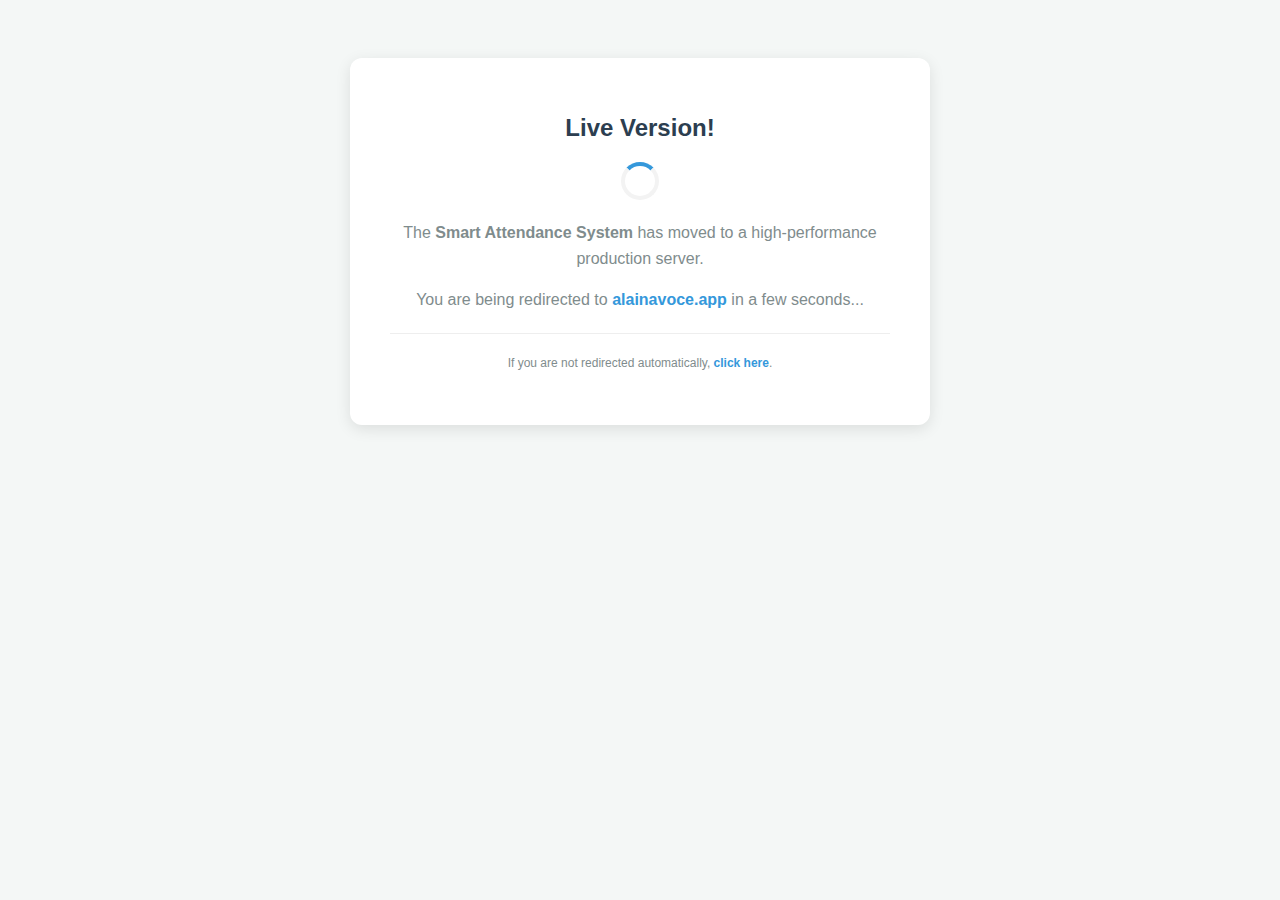
<file: Smart_Attendance_System/index.html>
<!DOCTYPE html>
<html lang="en">
<head>
    <meta charset="UTF-8">
    <meta http-equiv="refresh" content="3; url=https://alainavoce.app/">
    <title>Redirecting to Smart Attendance System</title>
    <style>
        body { font-family: 'Segoe UI', Tahoma, Geneva, Verdana, sans-serif; text-align: center; padding: 50px; background-color: #f4f7f6; color: #333; }
        .card { background: white; padding: 40px; border-radius: 12px; box-shadow: 0 4px 15px rgba(0,0,0,0.1); display: inline-block; max-width: 500px; }
        h1 { color: #2c3e50; font-size: 24px; }
        p { color: #7f8c8d; line-height: 1.6; }
        .loader { margin: 20px auto; border: 4px solid #f3f3f3; border-top: 4px solid #3498db; border-radius: 50%; width: 30px; height: 30px; animation: spin 1s linear infinite; }
        @keyframes spin { 0% { transform: rotate(0deg); } 100% { transform: rotate(360deg); } }
        a { color: #3498db; text-decoration: none; font-weight: bold; }
    </style>
</head>
<body>
    <div class="card">
        <h1>Live Version!</h1>
        <div class="loader"></div>
        <p>The <strong>Smart Attendance System</strong> has moved to a high-performance production server.</p>
        <p>You are being redirected to <a href="https://alainavoce.app/">alainavoce.app</a> in a few seconds...</p>
        <hr style="border: 0; border-top: 1px solid #eee; margin: 20px 0;">
        <p style="font-size: 12px;">If you are not redirected automatically, <a href="https://alainavoce.app/">click here</a>.</p>
    </div>
</body>
</html>
</file>
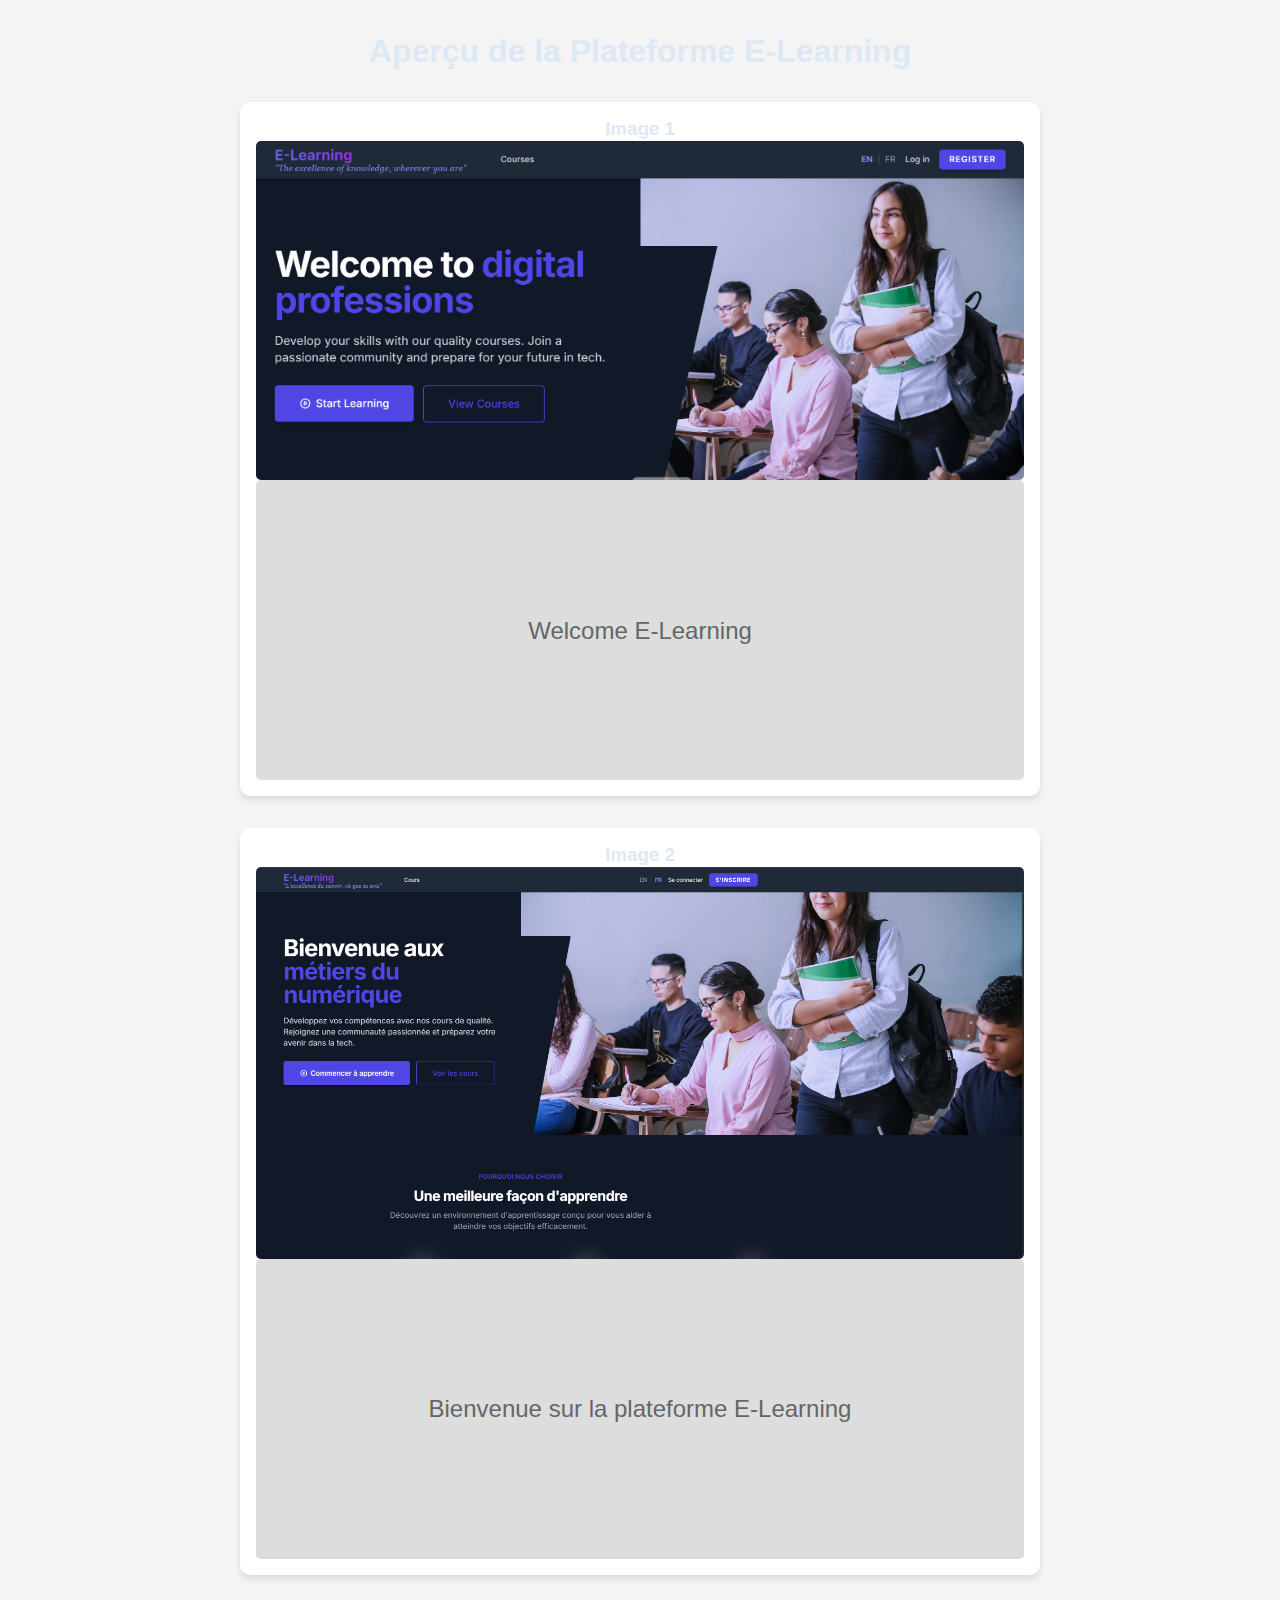
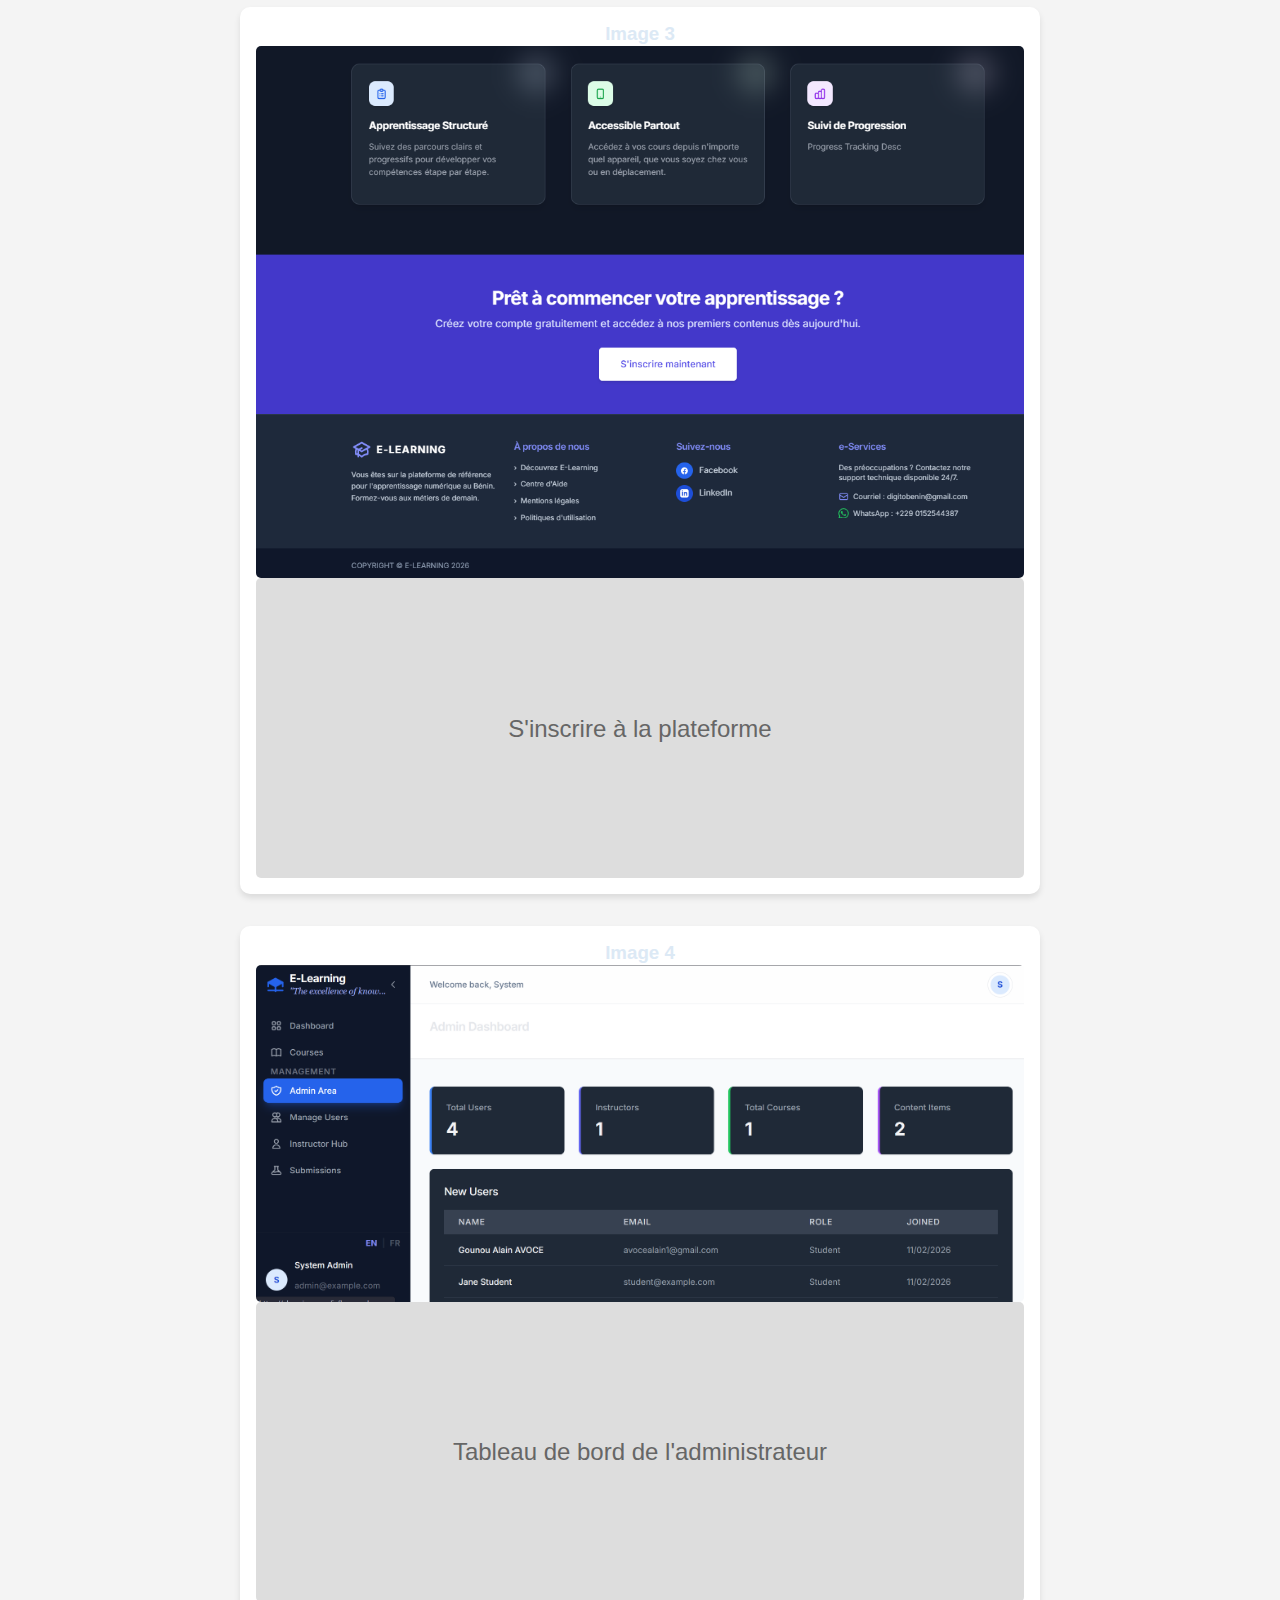
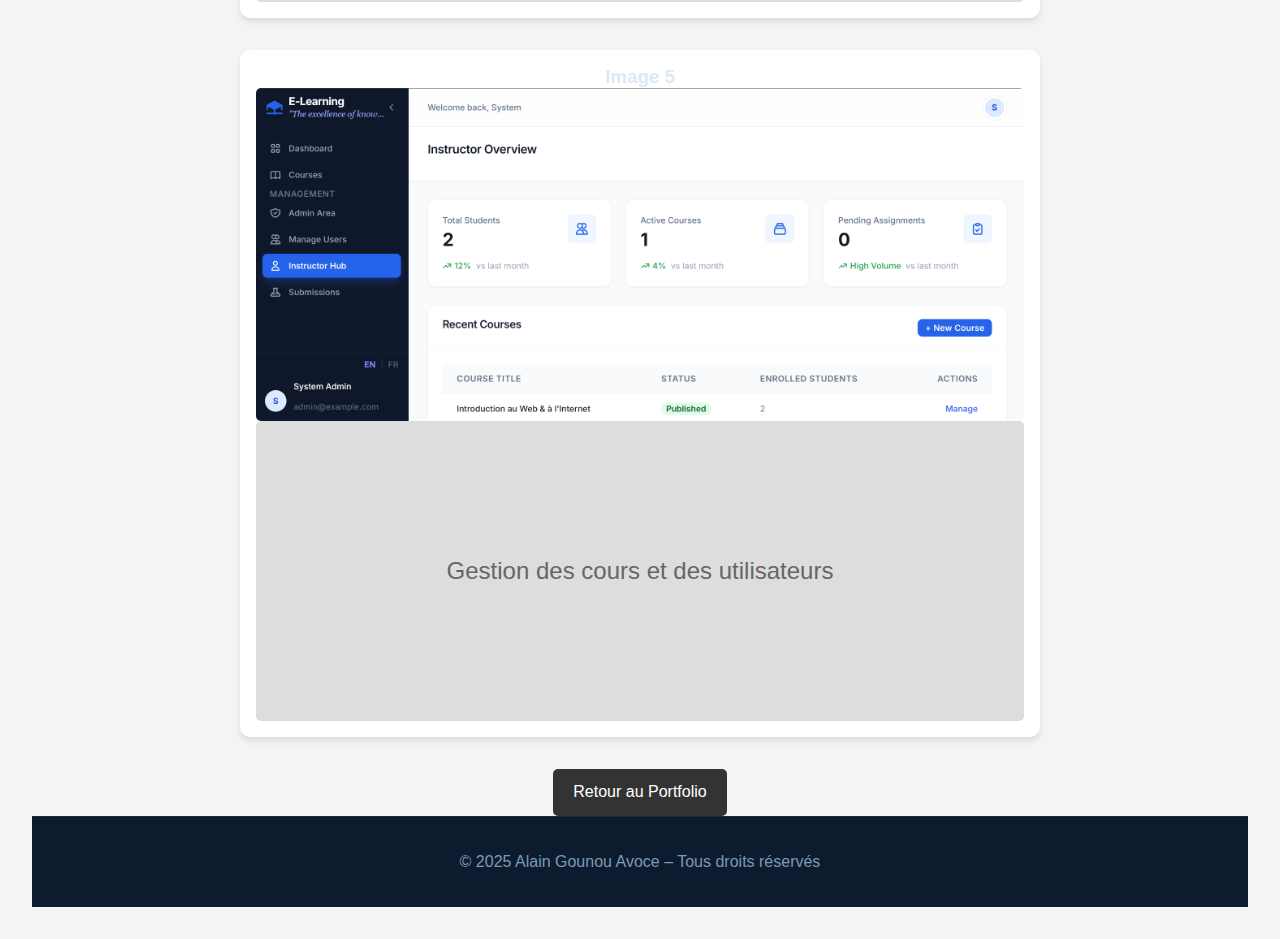
<file: elearning-images.html>
<!DOCTYPE html>
<html lang="fr">
<head>
    <meta charset="UTF-8">
    <meta name="viewport" content="width=device-width, initial-scale=1.0">
    <title>E-Learning Platform Images</title>
    <link rel="stylesheet" href="style.css">
    <style>
        body {
            font-family: 'Poppins', sans-serif;
            background-color: #f4f4f4;
            color: #333;
            text-align: center;
            padding: 2rem;
        }
        .container {
            max-width: 800px;
            margin: 0 auto;
        }
        h1 {
            margin-bottom: 2rem;
        }
        .image-gallery {
            display: flex;
            flex-direction: column;
            gap: 2rem;
        }
        .image-card {
            background: white;
            padding: 1rem;
            border-radius: 10px;
            box-shadow: 0 4px 6px rgba(0,0,0,0.1);
        }
        .image-card img {
            max-width: 100%;
            height: auto;
            border-radius: 5px;
            display: block;
            margin: 0 auto;
        }
        .placeholder {
            width: 100%;
            height: 300px;
            background-color: #ddd;
            display: flex;
            align-items: center;
            justify-content: center;
            font-size: 1.5rem;
            color: #666;
            border-radius: 5px;
        }
        .btn-back {
            display: inline-block;
            margin-top: 2rem;
            padding: 10px 20px;
            background-color: #333;
            color: white;
            text-decoration: none;
            border-radius: 5px;
            transition: background 0.3s;
        }
        .btn-back:hover {
            background-color: #555;
        }
    </style>
</head>
<body>
    <div class="container">
        <h1>Aperçu de la Plateforme E-Learning</h1>
        
        <div class="image-gallery">
            <div class="image-card">
                <h3>Image 1</h3>
                <img src="images/elearning/img1.png" alt="Aperçu 1" onerror="this.style.display='none'; this.nextElementSibling.style.display='flex'">
                <div class="placeholder">Welcome E-Learning</div>
            </div>
            
            <div class="image-card">
                <h3>Image 2</h3>
                <img src="images/elearning/img2.png" alt="Aperçu 2" onerror="this.style.display='none'; this.nextElementSibling.style.display='flex'">
                <div class="placeholder">Bienvenue sur la plateforme E-Learning</div>
            </div>
            
            <div class="image-card">
                <h3>Image 3</h3>
                <img src="images/elearning/img3.png" alt="Aperçu 3" onerror="this.style.display='none'; this.nextElementSibling.style.display='flex'">
                <div class="placeholder">S'inscrire à la plateforme</div>
            </div>
            
            <div class="image-card">
                <h3>Image 4</h3>
                <img src="images/elearning/img4.png" alt="Aperçu 4" onerror="this.style.display='none'; this.nextElementSibling.style.display='flex'">
                <div class="placeholder">Tableau de bord de l'administrateur</div>
            </div>
            
            <div class="image-card">
                <h3>Image 5</h3>
                <img src="images/elearning/img5.png" alt="Aperçu 5" onerror="this.style.display='none'; this.nextElementSibling.style.display='flex'">
                <div class="placeholder">Gestion des cours et des utilisateurs</div>
            </div>    
        </div>

        <a href="index.html#projects" class="btn-back">Retour au Portfolio</a>
    </div>
</body>
<footer>
        <div class="container">
            <p data-key="footer_rights">&copy; 2025 Alain Gounou Avoce – Tous droits réservés</p>
        </div>
</footer>
</html>
</file>
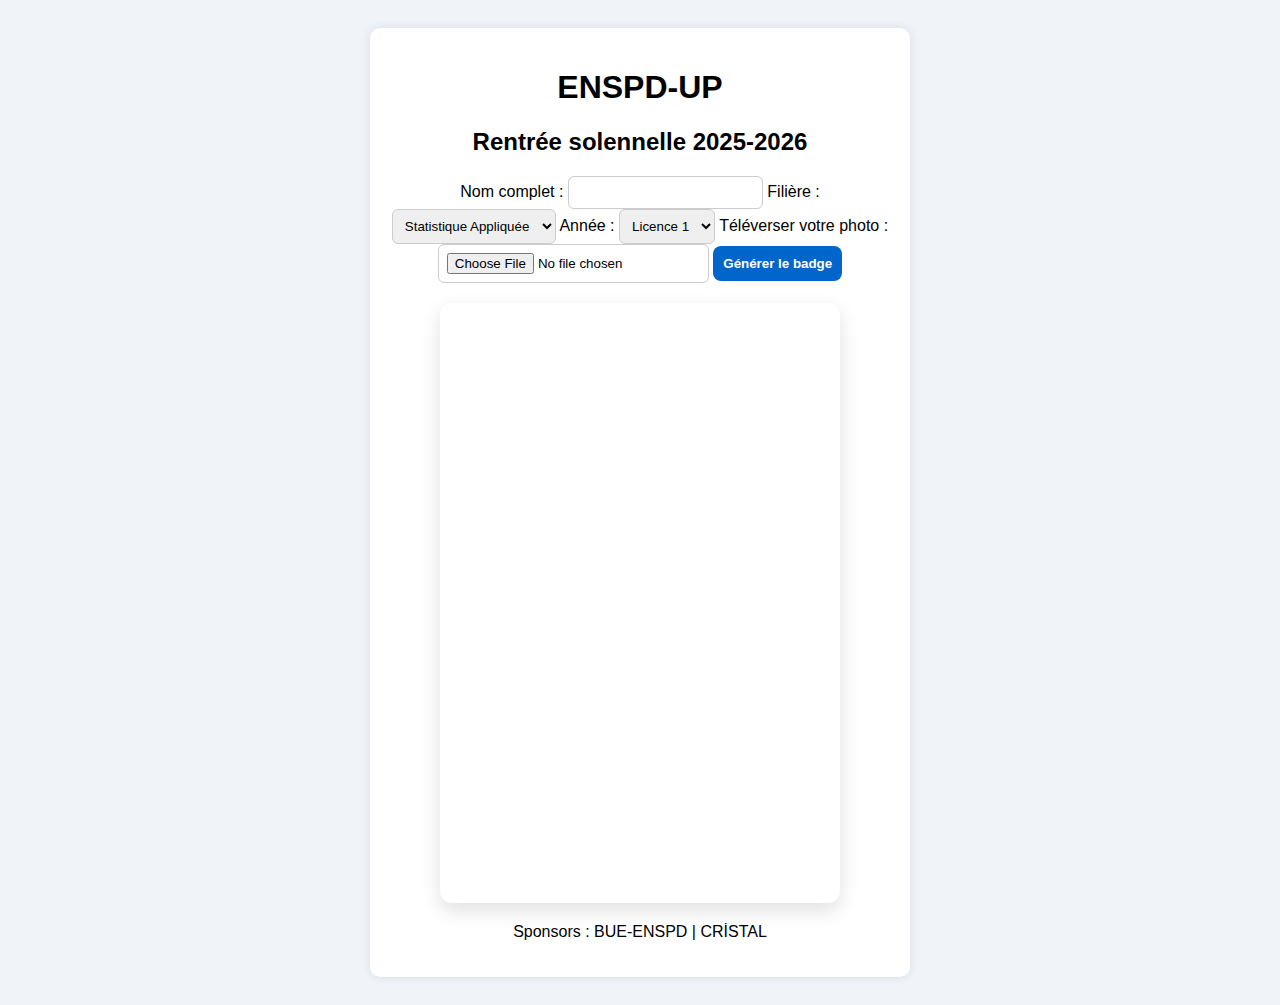
<file: enspd.html>
<!DOCTYPE html>
<html lang="fr">
<head>
    <meta charset="UTF-8">
    <title>Générateur de Badge - ENSPD-UP</title>
    <link rel="stylesheet" href="enspd.css">
</head>
<body>
    <div class="container">
        <h1>ENSPD-UP</h1>
        <h2>Rentrée solennelle 2025-2026</h2>
        <form id="badgeForm">
            <label for="name">Nom complet :</label>
            <input type="text" id="name" name="name" required>

            <label for="filiere">Filière :</label>
            <select id="filiere" name="filiere" required>
                <option value="Statistique Appliquée">Statistique Appliquée</option>
                <option value="Planification">Planification</option>
                <option value="Planification">Démographie</option>
            </select>

            <label for="annee">Année :</label>
            <select id="annee" name="annee" required>
                <option value="1ère année">Licence 1</option>
                <option value="2ème année">Licence 2</option>
                <option value="3ème année">Licence 3</option>
                <option value="3ème année">Master 1</option>
                <option value="3ème année">Master 2</option>
            </select>

            <label for="photo">Téléverser votre photo :</label>
            <input type="file" id="photo" name="photo" accept="image/*" required>

            <button type="submit">Générer le badge</button>
        </form>

        <canvas id="badgeCanvas" width="400" height="600"></canvas>
        <a id="downloadLink" download="badge.png" style="display:none;">Télécharger le badge</a>

        <footer>
            <p>Sponsors : BUE-ENSPD | CRİSTAL</p>
        </footer>
    </div>
    <script src="enspd.js"></script>
</body>
</html>
</file>
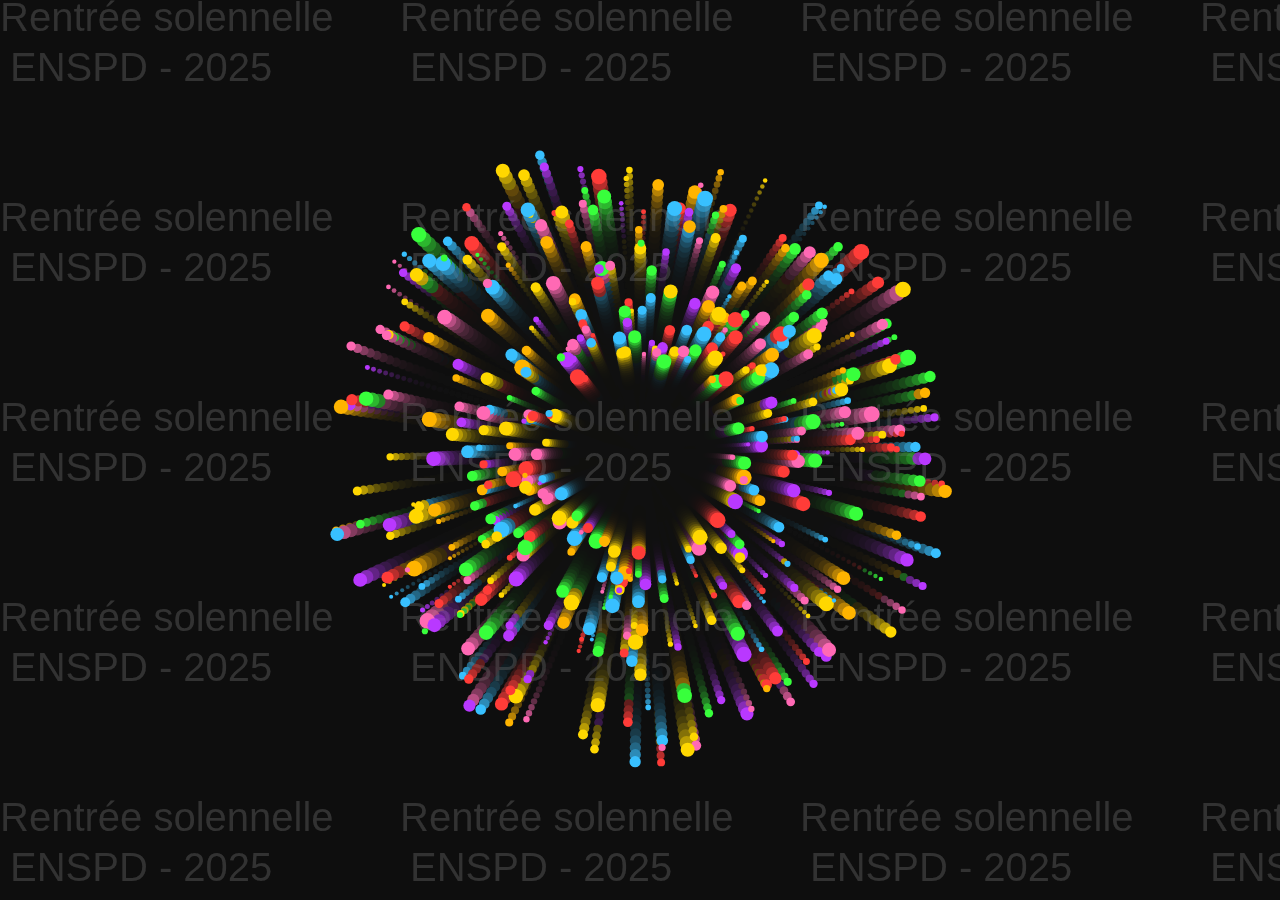
<file: home.html>
<!DOCTYPE html>
<html lang="fr">
<head>
<meta charset="UTF-8">
<title>Rentrée Solennelle ENSPD 2025</title>
<style>
    body {
        margin: 0;
        overflow: hidden;
        font-family: Arial, sans-serif;
        background: #111;
    }
    canvas {
        display: block;
    }
    #enterButton {
        position: absolute;
        top: 75%;
        left: 50%;
        transform: translate(-50%, -50%) scale(0) rotate(0deg);
        padding: 20px 50px;
        font-size: 24px;
        border: none;
        border-radius: 12px;
        background: #ffcc00;
        cursor: pointer;
        box-shadow: 0 0 20px #ffcc00;
        opacity: 0;
        transition: all 2s ease-out;
    }
</style>
</head>
<body>
<canvas id="animationCanvas"></canvas>
<button id="enterButton" onclick="window.location.href='enspd.html'">Générer mon badge</button>

<script>
const canvas = document.getElementById('animationCanvas');
const ctx = canvas.getContext('2d');
canvas.width = window.innerWidth;
canvas.height = window.innerHeight;

// Couleurs particules et lettres
const colors = ["#FF3C38","#FFB400","#38FF3C","#38C0FF","#B938FF","#FF69B4","#FFD700"];
const letterColors = ["#FF3C38","#FFB400","#38FF3C","#38C0FF","#B938FF"]; // Pour ENSPD

let particles = [];
const totalParticles = 500;
const centerX = canvas.width/2;
const centerY = canvas.height/2;

// Créer particules au centre
for(let i=0;i<totalParticles;i++){
    particles.push({
        x: centerX,
        y: centerY,
        radius: Math.random()*6 + 2,
        color: colors[Math.floor(Math.random()*colors.length)],
        angle: Math.random()*2*Math.PI,
        speed: Math.random()*5 + 2,
        targetX: null,
        targetY: null
    });
}

let animationTime = 0;

// Dessiner background avec textes et formules statistiques
function drawBackground(){
    ctx.fillStyle = "rgba(17,17,17,0.3)";
    ctx.fillRect(0,0,canvas.width,canvas.height);

    ctx.font = "40px Arial";
    ctx.fillStyle = "rgba(255,255,255,0.05)";
    ctx.textAlign = "left";
    ctx.textBaseline = "top";

    const texts = [
        "Rentrée solennelle",
        "ENSPD - 2025",
        
    ];
    const spacing = 200;
    for(let y=0;y<canvas.height;y+=spacing){
        for(let x=0;x<canvas.width;x+=400){
            for(let t=0;t<texts.length;t++){
                ctx.fillText(texts[t], x + t*10, y + t*50);
            }
        }
    }
}

// Animation des particules
function animate(){
    drawBackground();

    for(let p of particles){
        if(p.targetX === null){
            // Explosion libre
            p.x += Math.cos(p.angle)*p.speed;
            p.y += Math.sin(p.angle)*p.speed;
            if(Math.random()<0.05) p.color = colors[Math.floor(Math.random()*colors.length)];
        } else {
            // Mouvement vers cible
            p.x += (p.targetX - p.x) * 0.08;
            p.y += (p.targetY - p.y) * 0.08;
        }

        ctx.beginPath();
        ctx.arc(p.x,p.y,p.radius,0,2*Math.PI);
        ctx.fillStyle = p.color;
        ctx.fill();
    }

    animationTime += 16.6;
    if(animationTime < 7000){
        requestAnimationFrame(animate);
    } else {
        formWord();
    }
}
animate();

// Formation du mot ENSPD avec lettres colorées
function formWord(){
    const word = "ENSPD";
    const radius = 150;

    for(let i=0;i<particles.length;i++){
        const letterIndex = i % word.length;
        const angle = (letterIndex / word.length) * 2 * Math.PI;
        const offset = (Math.random()*30-15);
        particles[i].targetX = centerX + radius * Math.cos(angle) + offset;
        particles[i].targetY = centerY + radius * Math.sin(angle) + offset;
    }

    // Animation finale
    const interval = setInterval(() => {
        drawBackground();

        // Particules
        for(let p of particles){
            p.x += (p.targetX - p.x) * 0.08;
            p.y += (p.targetY - p.y) * 0.08;
            if(Math.random()<0.05) p.color = colors[Math.floor(Math.random()*colors.length)];
            ctx.beginPath();
            ctx.arc(p.x,p.y,p.radius,0,2*Math.PI);
            ctx.fillStyle = p.color;
            ctx.fill();
        }

        // Lettres colorées
        ctx.font = "100px Arial";
        ctx.textAlign = "center";
        ctx.textBaseline = "middle";
        for(let i=0;i<word.length;i++){
            const angle = (i / word.length) * 2 * Math.PI;
            const x = centerX + radius * Math.cos(angle);
            const y = centerY + radius * Math.sin(angle);
            ctx.fillStyle = letterColors[i];
            ctx.fillText(word[i], x, y);
        }
    },16);

    // Bouton animé rotatoire et scale
    setTimeout(() => {
        const btn = document.getElementById("enterButton");
        btn.style.display = "block";
        setTimeout(() => {
            btn.style.opacity = 1;
            btn.style.transform = "translate(-50%, -50%) scale(1) rotate(360deg)";
        },50);
    },1500);
}
</script>
</body>
</html>
</file>
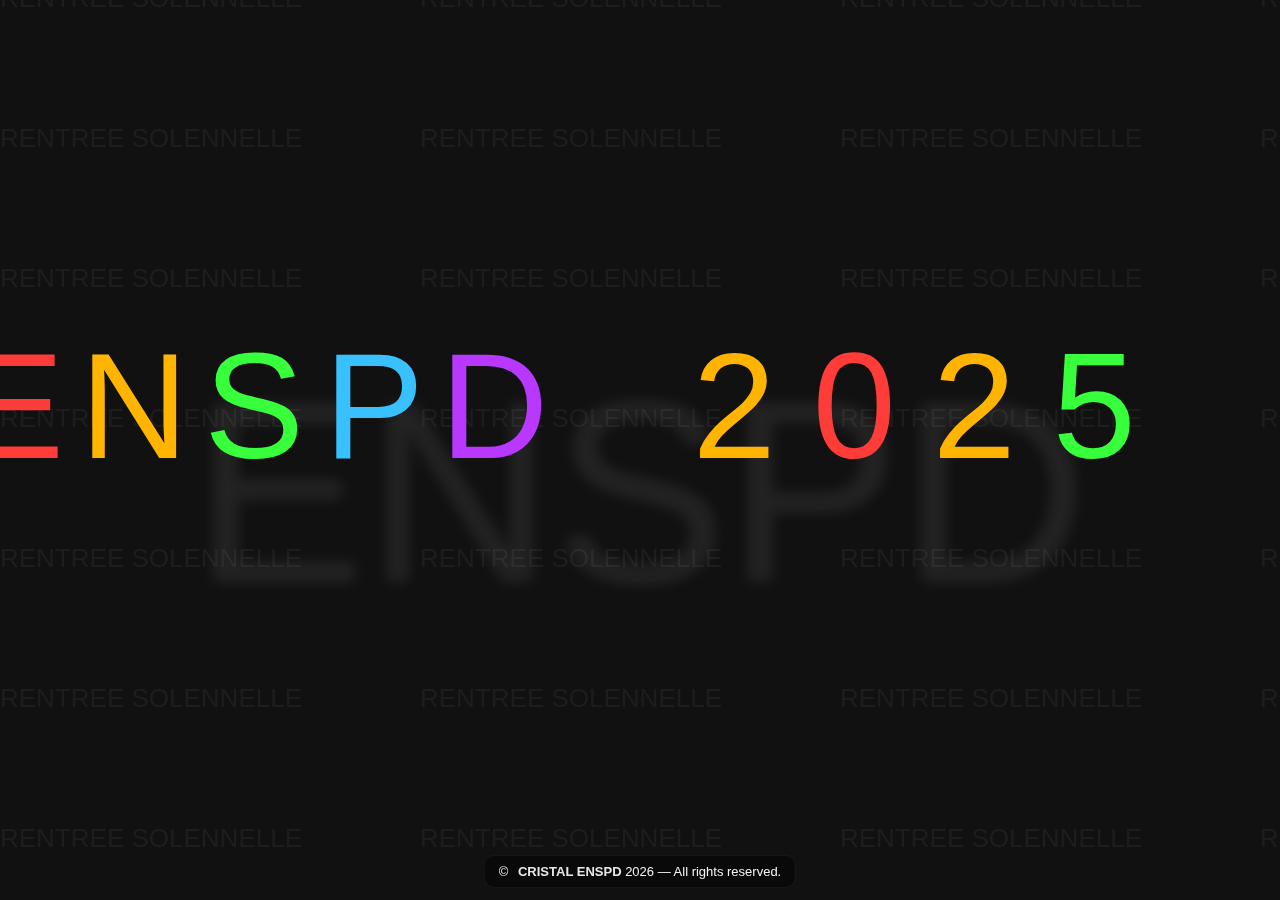
<file: homebadgeenspd.html>
<!DOCTYPE html>
<html lang="fr">
<head>
<meta charset="UTF-8">
<title>Rentrée Solennelle ENSPD 2025</title>

<style>
    body {
        margin: 0;
        overflow: hidden;
        font-family: Arial, sans-serif;
        background: #111;
        color: white;
    }

    canvas {
        display: block;
    }

    /* --- CONTENEUR DU MESSAGE DE BIENVENUE --- */
    #welcomeBox {
        position: absolute;
        top: 18%;
        left: 50%;
        transform: translateX(-50%);
        width: 75%;
        max-width: 1100px;
        background: rgba(0, 0, 0, 0.35);
        padding: 35px;
        border-radius: 18px;
        text-align: center;
        backdrop-filter: blur(8px);
        border: 1px solid rgba(255,255,255,0.2);

        opacity: 0;
        transform-origin: top;
        animation: fadeSlide 2.5s ease forwards;
    }

    #welcomeBox h1 {
        font-size: 42px;
        margin: 0;
        color: #ffd700;
        font-weight: bold;
        text-shadow: 0 0 8px #000;
    }

    #welcomeBox h2 {
        font-size: 25px;
        margin-top: 20px;
        color: #fff;
        font-weight: normal;
        line-height: 1.5;
    }

    @keyframes fadeSlide {
        0% { opacity: 0; transform: translate(-50%, -20px); }
        100% { opacity: 1; transform: translate(-50%, 0); }
    }

    /* --- BOUTON ANIMÉ --- */
    #enterButton {
        position: absolute;
        top: 78%;
        left: 50%;
        transform: translate(-50%, -50%) scale(1);
        padding: 20px 55px;
        font-size: 28px;
        border: none;
        border-radius: 16px;
        background: linear-gradient(45deg, #ffea00, #ffae00);
        cursor: pointer;
        box-shadow: 0 0 20px #ffc400;
        opacity: 0;
        font-weight: bold;
        animation: fadeIn 3s ease forwards, pulse 1.8s infinite;
        transition: 0.3s;
    }

    @keyframes fadeIn {
        0% { opacity: 0; }
        100% { opacity: 1; }
    }

    @keyframes pulse {
        0% { transform: translate(-50%, -50%) scale(1); box-shadow: 0 0 15px #ffc400; }
        50% { transform: translate(-50%, -50%) scale(1.08); box-shadow: 0 0 40px #ffc400; }
        100% { transform: translate(-50%, -50%) scale(1); box-shadow: 0 0 15px #ffc400; }
    }

    #enterButton:hover {
        transform: translate(-50%, -50%) scale(1.12);
        box-shadow: 0 0 60px #ffd000;
    }

    /* --- FOOTER --- */
    #siteFooter {
        position: fixed;
        bottom: 12px;
        left: 50%;
        transform: translateX(-50%);
        background: rgba(0,0,0,0.45);
        color: rgba(255,255,255,0.95);
        padding: 8px 14px;
        border-radius: 10px;
        font-size: 13px;
        border: 1px solid rgba(255,255,255,0.06);
        backdrop-filter: blur(6px);
        text-align: center;
        z-index: 1000;
        pointer-events: auto;
    }

    #siteFooter a {
        color: rgba(255,255,255,0.9);
        text-decoration: none;
        font-weight: 600;
        margin-left: 6px;
    }

    #siteFooter small {
        display: block;
        font-size: 11px;
        color: rgba(255,255,255,0.7);
        margin-top: 4px;
    }

    @media (max-width: 480px) {
        #welcomeBox { padding: 20px; width: 90%; }
        #welcomeBox h1 { font-size: 30px; }
        #welcomeBox h2 { font-size: 16px; }
        #enterButton { font-size: 20px; padding: 14px 28px; top: 82%; }
    }

</style>
</head>

<body>

<canvas id="animationCanvas"></canvas>

<!-- --- MESSAGE DE BIENVENUE + THEME --- -->
<div id="welcomeBox">
    <h1>Bienvenue à la Rentrée Solennelle ENSPD 2025</h1>
    <h2>
        <strong>Thème :</strong><br>
        <em>« Intelligence artificielle au service de l’enseignement supérieur :<br>
        ressources accessibles et pratiques pour soulager l’apprentissage chez les étudiants »</em>
    </h2>
</div>

<button id="enterButton" onclick="window.location.href='enspd.html'">
    Générer mon badge
</button>

<!-- Footer en anglais + lien vers le profil -->
<div id="siteFooter" role="contentinfo" aria-label="Footer">
    © <a href="https://www.facebook.com/share/1AR8PJqjrX/" target="_blank" rel="noopener">CRISTAL ENSPD</a> <span id="currentYear"></span> — All rights reserved.
<script>
const canvas = document.getElementById('animationCanvas');
const ctx = canvas.getContext('2d');
canvas.width = window.innerWidth;
canvas.height = window.innerHeight;

let centerX = canvas.width / 2;
let centerY = canvas.height / 2;

// Couleurs des lettres ENSPD 2025
const letterColors = ["#FF3C38", "#FFB400", "#38FF3C", "#38C0FF", "#B938FF", "#FF3C38", "#FFB400"];
const word = "ENSPD 2025";

// Position aléatoire de l’effet multicolore (recalculée au resize)
let randomOffsetX = Math.random() * canvas.width * 0.08 - canvas.width * 0.04;
let randomOffsetY = Math.random() * canvas.height * 0.06 - canvas.height * 0.03;

// --- Arrière-plan répété de textes ---
function drawBackground() {
    ctx.fillStyle = "#111";
    ctx.fillRect(0, 0, canvas.width, canvas.height);

    const bgTexts = ["RENTREE SOLENNELLE", "ENSPD 2025"];
    ctx.font = "26px Arial";
    ctx.fillStyle = "rgba(255,255,255,0.05)";
    ctx.textAlign = "left";

    for (let y = 0; y < canvas.height; y += 140) {
        for (let x = 0; x < canvas.width; x += 420) {
            let t = bgTexts[(x + y) % bgTexts.length];
            ctx.fillText(t, x, y);
        }
    }
}

// -- Grand ENSPD flou au centre --
function drawGhost() {
    ctx.save();
    ctx.globalAlpha = 0.08;
    ctx.font = "260px Arial";
    ctx.fillStyle = "white";
    ctx.textAlign = "center";
    ctx.filter = "blur(7px)";
    ctx.fillText("ENSPD", centerX, centerY + 60);
    ctx.restore();
}

// -- ENSPD 2025 multicolore animé --
function drawMainENSPD() {
    ctx.font = "150px Arial";
    ctx.textAlign = "center";
    ctx.textBaseline = "middle";

    const totalWidth = word.length * 120;
    const startX = centerX - totalWidth / 2 + randomOffsetX;

    for (let i = 0; i < word.length; i++) {
        ctx.fillStyle = letterColors[i % letterColors.length];
        ctx.fillText(word[i], startX + i * 120, centerY - 10 + randomOffsetY);
    }
}

function animate() {
    drawBackground();
    drawGhost();
    drawMainENSPD();
    requestAnimationFrame(animate);
}
animate();

// Resize
window.addEventListener("resize", () => {
    canvas.width = window.innerWidth;
    canvas.height = window.innerHeight;
    centerX = canvas.width / 2;
    centerY = canvas.height / 2;
    // Recalculate random offsets so the multicolor effect adapts on resize
    randomOffsetX = Math.random() * canvas.width * 0.08 - canvas.width * 0.04;
    randomOffsetY = Math.random() * canvas.height * 0.06 - canvas.height * 0.03;
});

// Set footer year dynamically
const yearEl = document.getElementById('currentYear');
if (yearEl) {
    yearEl.textContent = new Date().getFullYear();
}
</script>

</body>
</html>
</file>
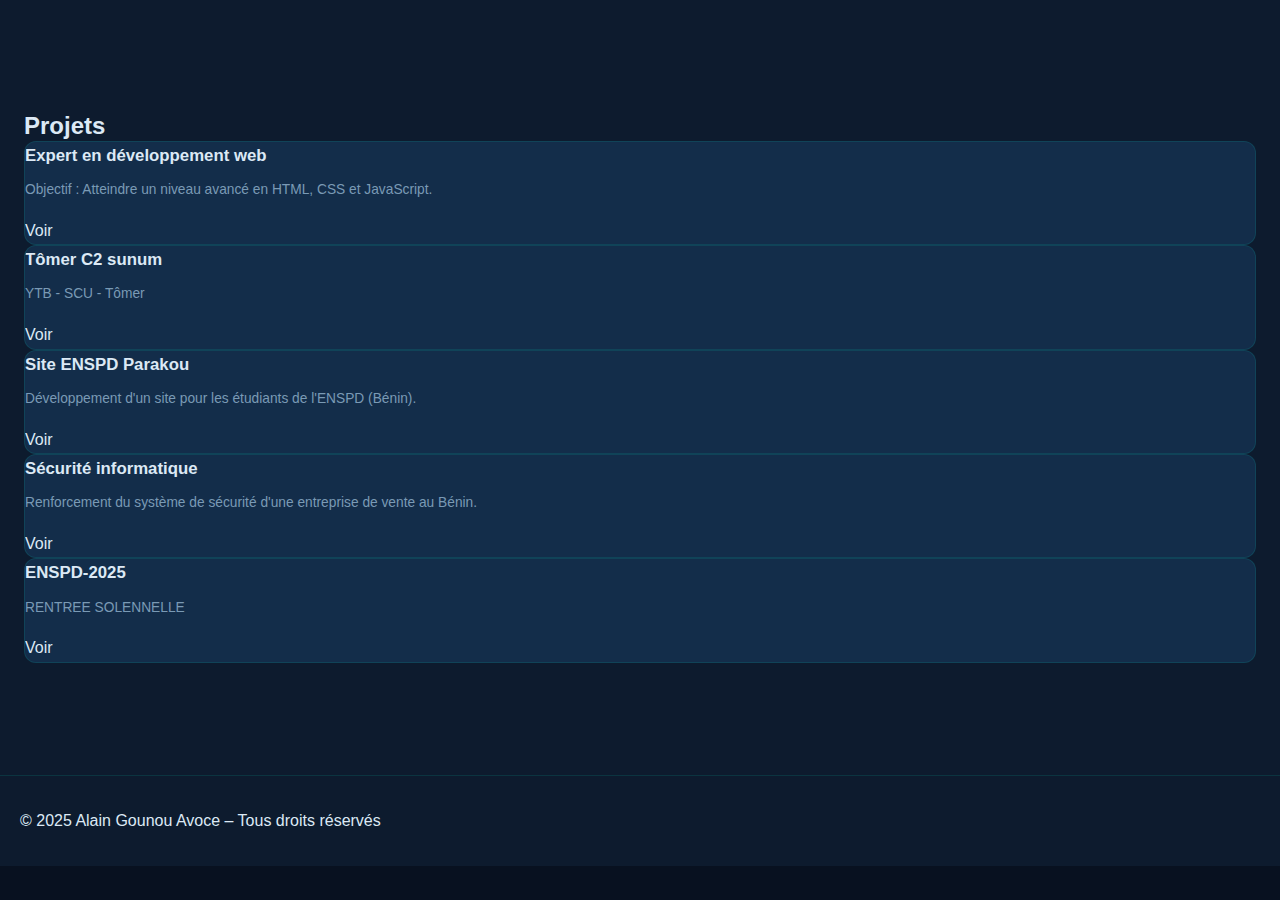
<file: myprojet.html>
<!DOCTYPE html>
<html lang="fr">
<head>
    <meta charset="UTF-8">
    <meta name="viewport" content="width=device-width, initial-scale=1.0">
    <title>MyProjets</title>
    <link rel="stylesheet" href="style.css">
    <link rel="icon" href="favicon.ico" type="image/x-icon">  
</head>
<body>
     <!-- PROJETS -->
  <section id="projects">
    <h2>Projets</h2>
    <ul class="projects-list">
      <li class="project-card">
        <div class="project-title">Expert en développement web</div>
        <div class="project-desc">Objectif : Atteindre un niveau avancé en HTML, CSS et JavaScript.</div>
        <a href="https://developer.mozilla.org" class="project-btn" target="_blank" rel="noopener">Voir</a>
      </li>

   <li class="project-card">
        <div class="project-title">Tômer C2 sunum</div>
        <div class="project-desc">YTB - SCU - Tômer </div>
        <a href="https://prezi.com/view/vVNnZUyypRWXDWqY1B0t/" class="project-btn" target="_blank" rel="noopener">Voir</a>
      </li>
        
      <li class="project-card">
        <div class="project-title">Site ENSPD Parakou</div>
        <div class="project-desc">Développement d'un site pour les étudiants de l'ENSPD (Bénin).</div>
        <a href="https://www.univ-parakou.bj/" class="project-btn" target="_blank" rel="noopener">Voir</a>
      </li>
      <li class="project-card">
        <div class="project-title">Sécurité informatique</div>
        <div class="project-desc">Renforcement du système de sécurité d'une entreprise de vente au Bénin.</div>
        <a href="https://cybersecuritymag.africa/tag/securite-informatique-au-benin" class="project-btn" target="_blank" rel="noopener">Voir</a>
      </li>
        
    <li class="project-card">
        <div class="project-title">ENSPD-2025</div>
        <div class="project-desc">RENTREE SOLENNELLE</div>
        <a href="enspd.html" class="project-btn" target="_blank" rel="noopener">Voir</a>
      </li>
        
    </ul>
    </section>
    <script src="script.js"></script> 
    <!-- FOOTER -->
    <footer>
        © 2025 Alain Gounou Avoce – Tous droits réservés
    </footer>
</body>
</html>
</file>
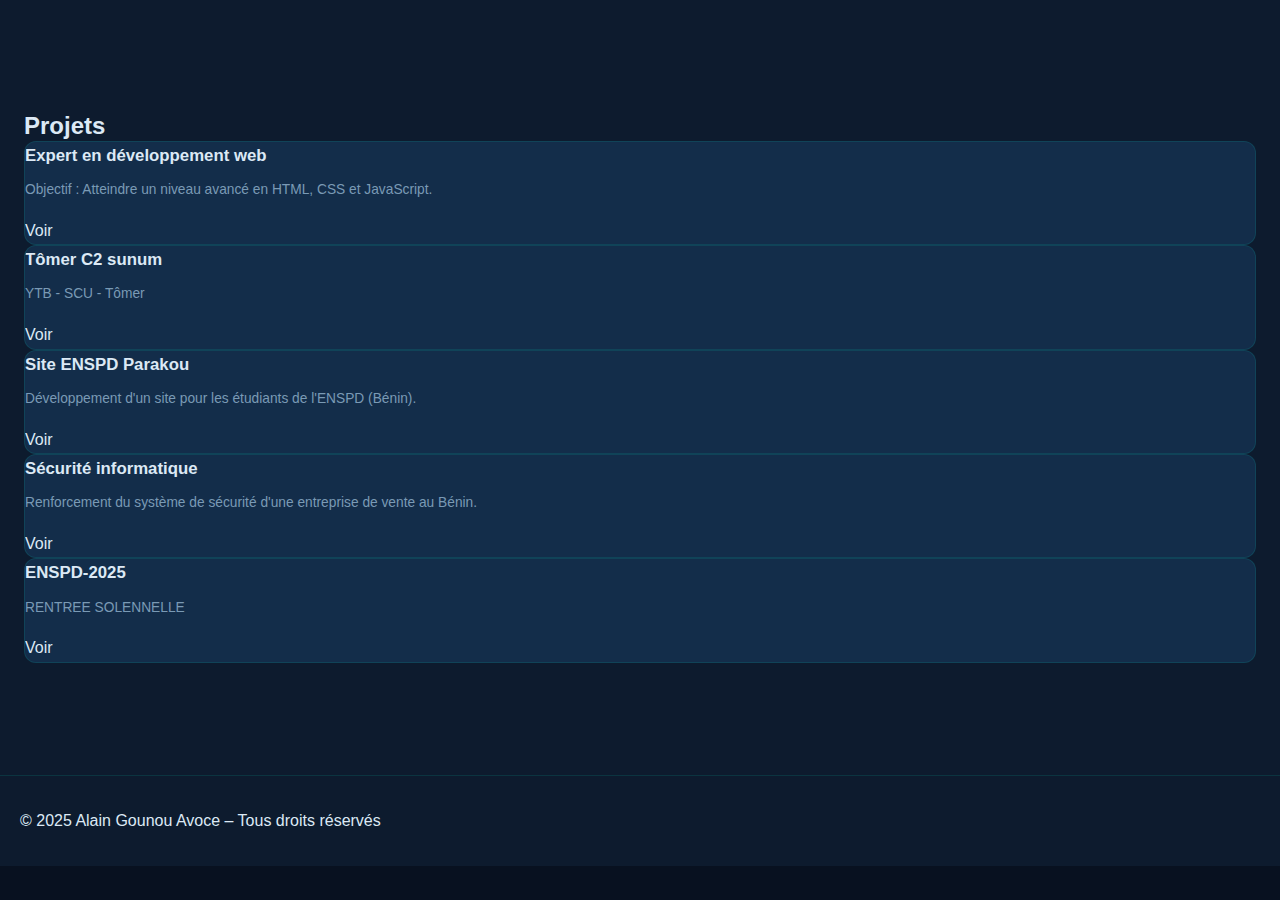
<file: old.myprojet.html>
<!DOCTYPE html>
<html lang="fr">
<head>
    <meta charset="UTF-8">
    <meta name="viewport" content="width=device-width, initial-scale=1.0">
    <title>MyProjets</title>
    <link rel="stylesheet" href="style.css">
    <link rel="icon" href="favicon.ico" type="image/x-icon">  
</head>
<body>
     <!-- PROJETS -->
  <section id="projects">
    <h2>Projets</h2>
    <ul class="projects-list">
      <li class="project-card">
        <div class="project-title">Expert en développement web</div>
        <div class="project-desc">Objectif : Atteindre un niveau avancé en HTML, CSS et JavaScript.</div>
        <a href="https://developer.mozilla.org" class="project-btn" target="_blank" rel="noopener">Voir</a>
      </li>

   <li class="project-card">
        <div class="project-title">Tômer C2 sunum</div>
        <div class="project-desc">YTB - SCU - Tômer </div>
       <a href="https://prezi.com/view/vVNnZUyypRWXDWqY1B0t/" class="project-btn" target="_blank" rel="noopener">Voir</a>
      </li>
        
      <li class="project-card">
        <div class="project-title">Site ENSPD Parakou</div>
        <div class="project-desc">Développement d'un site pour les étudiants de l'ENSPD (Bénin).</div>
        <a href="https://www.univ-parakou.bj/" class="project-btn" target="_blank" rel="noopener">Voir</a>
      </li>
      <li class="project-card">
        <div class="project-title">Sécurité informatique</div>
        <div class="project-desc">Renforcement du système de sécurité d'une entreprise de vente au Bénin.</div>
        <a href="https://cybersecuritymag.africa/tag/securite-informatique-au-benin" class="project-btn" target="_blank" rel="noopener">Voir</a>
      </li>
        
    <li class="project-card">
        <div class="project-title">ENSPD-2025</div>
        <div class="project-desc">RENTREE SOLENNELLE</div>
       <a href="homebadgeenspd.html" class="project-btn" target="_blank" rel="noopener">Voir</a>
      </li>
        
    </ul>
    </section>
    <script src="script.js"></script> 
    <!-- FOOTER -->
    <footer>
        © 2025 Alain Gounou Avoce – Tous droits réservés
    </footer>
</body>
</html>
</file>
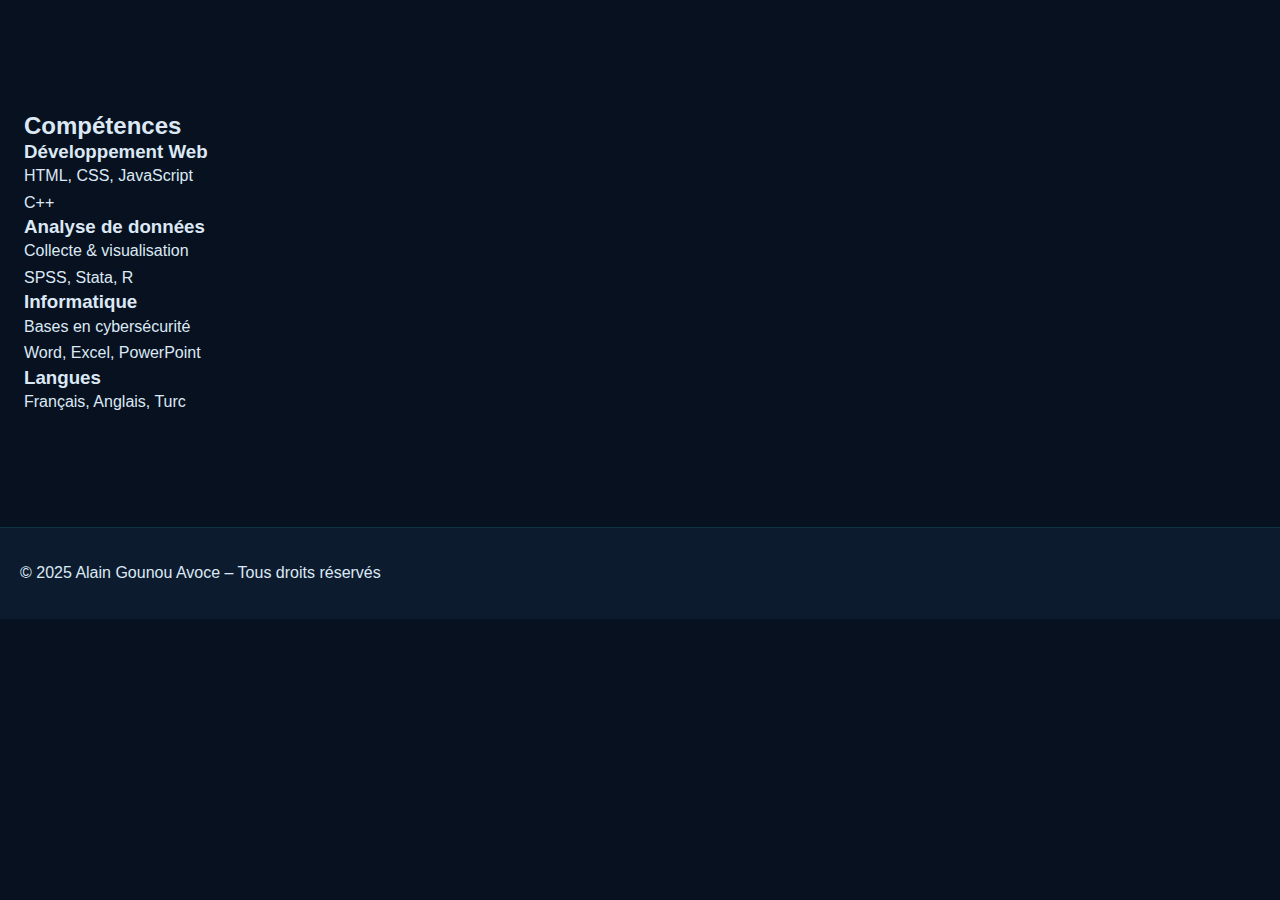
<file: old.myskills.html>
<!DOCTYPE html>
<html lang="fr">
<head>
    <meta charset="UTF-8">
    <meta name="viewport" content="width=device-width, initial-scale=1.0">
    <title>MySkills</title>
    <link rel="stylesheet" href="style.css">
    <link rel="icon" href="favicon.ico" type="image/x-icon">
</head>
<body>
    <!-- COMPÉTENCES -->
  <section id="skills">
    <h2>Compétences</h2>
    <div class="skills-list">
      <div class="skill-card">
        <h3>Développement Web</h3>
        <ul>
          <li>HTML, CSS, JavaScript</li>
          <li>C++</li>
        </ul>
      </div>
      <div class="skill-card">
        <h3>Analyse de données</h3>
        <ul>
          <li>Collecte & visualisation</li>
          <li>SPSS, Stata, R</li>
        </ul>
      </div>
      <div class="skill-card">
        <h3>Informatique</h3>
        <ul>
          <li>Bases en cybersécurité</li>
          <li>Word, Excel, PowerPoint</li>
        </ul>
      </div>
      <div class="skill-card">
        <h3>Langues</h3>
        <ul>
          <li>Français, Anglais, Turc</li>
        </ul>
      </div>
    </div>
  </section>
  <script src="script.js"></script> 
    <footer>
        © 2025 Alain Gounou Avoce – Tous droits réservés
    </footer>
</body>
</html>
</file>
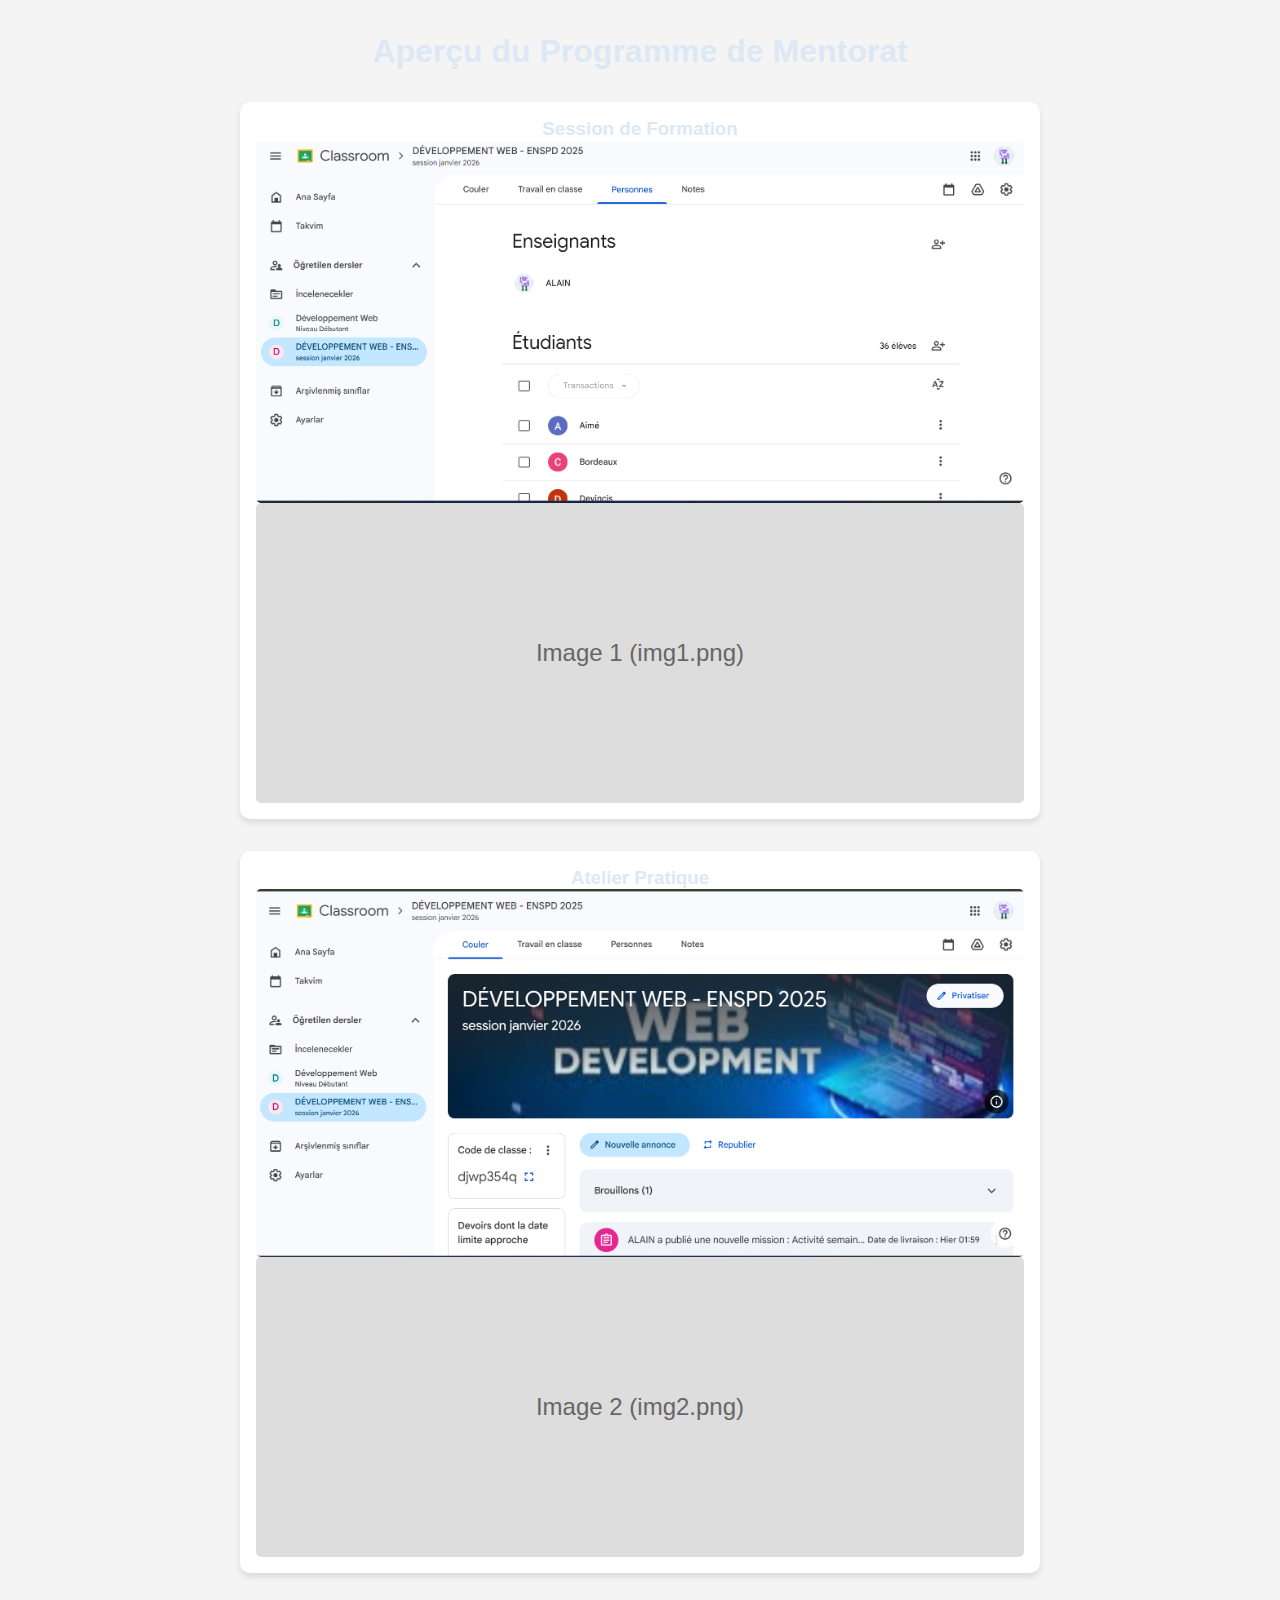
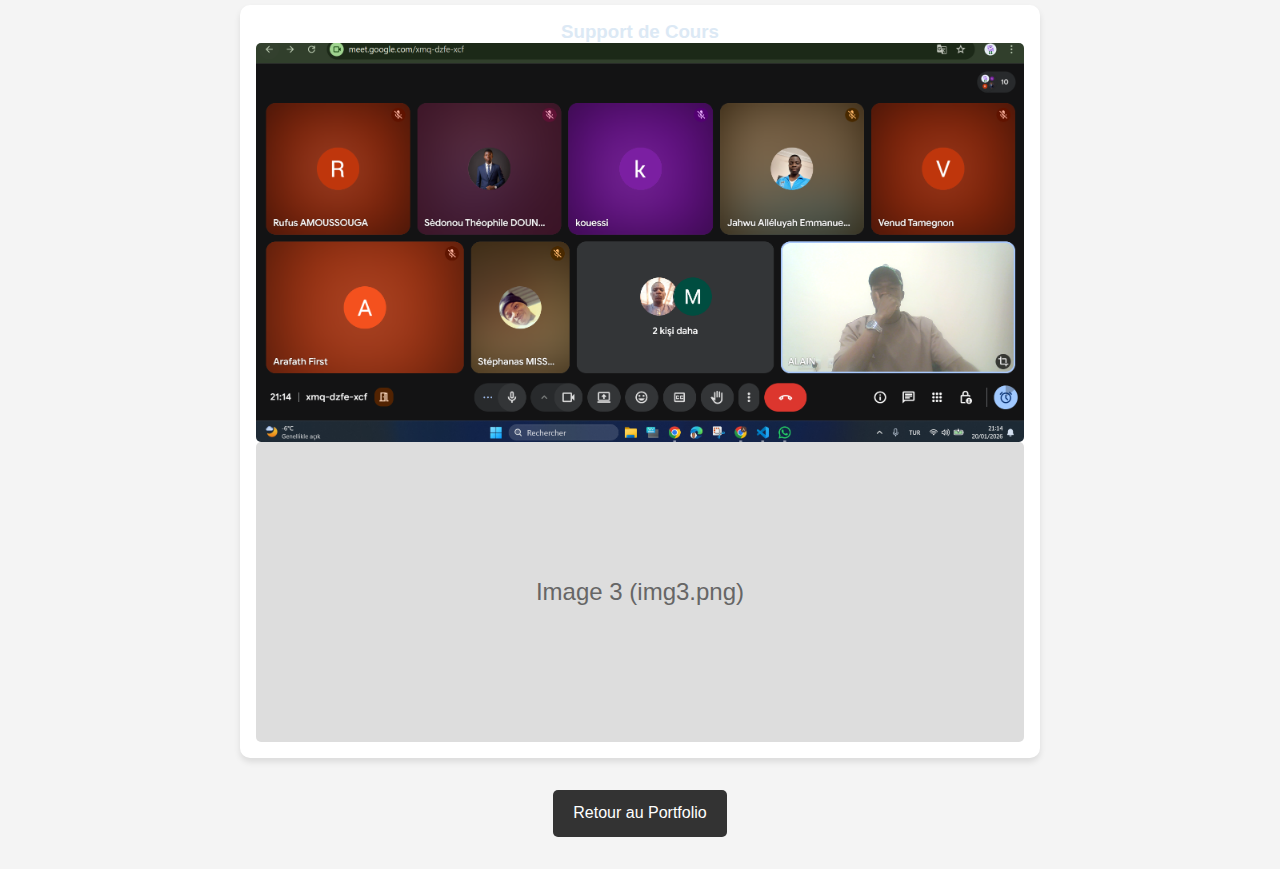
<file: teaching-images.html>
<!DOCTYPE html>
<html lang="fr">
<head>
    <meta charset="UTF-8">
    <meta name="viewport" content="width=device-width, initial-scale=1.0">
    <title>Images - Mentorat Développement Web</title>
    <link rel="stylesheet" href="style.css">
    <style>
        body {
            font-family: 'Poppins', sans-serif;
            background-color: #f4f4f4;
            color: #333;
            text-align: center;
            padding: 2rem;
        }
        .container {
            max-width: 800px;
            margin: 0 auto;
        }
        h1 {
            margin-bottom: 2rem;
        }
        .image-gallery {
            display: flex;
            flex-direction: column;
            gap: 2rem;
        }
        .image-card {
            background: white;
            padding: 1rem;
            border-radius: 10px;
            box-shadow: 0 4px 6px rgba(0,0,0,0.1);
        }
        .image-card img {
            max-width: 100%;
            height: auto;
            border-radius: 5px;
            display: block;
            margin: 0 auto;
        }
        .placeholder {
            width: 100%;
            height: 300px;
            background-color: #ddd;
            display: flex;
            align-items: center;
            justify-content: center;
            font-size: 1.5rem;
            color: #666;
            border-radius: 5px;
        }
        .btn-back {
            display: inline-block;
            margin-top: 2rem;
            padding: 10px 20px;
            background-color: #333;
            color: white;
            text-decoration: none;
            border-radius: 5px;
            transition: background 0.3s;
        }
        .btn-back:hover {
            background-color: #555;
        }
    </style>
</head>
<body>
    <div class="container">
        <h1>Aperçu du Programme de Mentorat</h1>
        
        <div class="image-gallery">
            <div class="image-card">
                <h3>Session de Formation</h3>
                <img src="images/teaching/img1.png" alt="Session 1" onerror="this.style.display='none'; this.nextElementSibling.style.display='flex'">
                <div class="placeholder">Image 1 (img1.png)</div>
            </div>
            
            <div class="image-card">
                <h3>Atelier Pratique</h3>
                <img src="images/teaching/img2.png" alt="Session 2" onerror="this.style.display='none'; this.nextElementSibling.style.display='flex'">
                <div class="placeholder">Image 2 (img2.png)</div>
            </div>
            
            <div class="image-card">
                <h3>Support de Cours</h3>
                <img src="images/teaching/img3.png" alt="Session 3" onerror="this.style.display='none'; this.nextElementSibling.style.display='flex'">
                <div class="placeholder">Image 3 (img3.png)</div>
            </div>
        </div>

        <a href="index.html#projects" class="btn-back">Retour au Portfolio</a>
    </div>
</body>
</html>
</file>
<file: style.css>
:root {

  /* ---- Palette Bleu Marine & Cyan ---- */

  /* Fonds (du plus sombre au plus clair) */
  --color-dark:          #081120;  /* fond global de la page          */
  --color-dark-2:        #0d1b2e;  /* fond des sections alternées     */
  --color-dark-3:        #132d4a;  /* fond des cartes et des inputs   */

  /* Couleur d'accentuation principale : CYAN émeraude */
  --color-primary:       #00cfb4;  /* cyan-vert → boutons, barres, liens */
  --color-primary-dark:  #00a88f;  /* version foncée → état hover     */
  --color-primary-light: rgba(0, 207, 180, 0.12); /* fond transparent cyan */
  --color-primary-glow:  rgba(0, 207, 180, 0.25); /* lueur pour les ombres */

  /* Couleur d'accentuation secondaire : ORANGE chaud */
  --color-secondary:     #ff8c42;  /* orange → badges, tags, highlights */

  /* Textes */
  --color-light:         #dce9f5;  /* texte principal (blanc bleuté)  */
  --color-muted:         #7a9ab5;  /* texte secondaire (gris bleu)    */
  --color-border:        rgba(0, 207, 180, 0.14); /* bordures subtiles */

  /* ---- Typographie ---- */
  --font-base:    'Inter', -apple-system, BlinkMacSystemFont, 'Segoe UI', sans-serif;

  /* ---- Mise en page ---- */
  --container-max: 1100px;   /* largeur maximale du contenu                 */
  --nav-height:    68px;     /* hauteur de la barre de navigation            */
  --radius-sm:     6px;      /* arrondi des petits éléments (tags, badges)   */
  --radius:        12px;     /* arrondi standard (cartes, inputs)            */
  --radius-lg:     24px;     /* arrondi fort (boutons pills, avatar)         */

  /* ---- Effets & Transitions ---- */
  --transition:      all 0.3s ease;         /* transition standard (hover)  */
  --transition-slow: all 0.55s ease;        /* transition lente (apparition)*/
  --shadow-sm:   0 2px 12px rgba(0,0,0,.3);
  --shadow:      0 8px 32px rgba(0,0,0,.45);
  --shadow-hover:0 16px 48px rgba(0,0,0,.55);
  --shadow-cyan: 0 6px 24px var(--color-primary-glow);
}


/* ============================================================
   2. RESET & BASE
   Les navigateurs appliquent des styles par défaut différents.
   Ce reset les supprime pour que notre CSS parte d'une base
   identique partout (Chrome, Firefox, Safari, Edge).
============================================================ */

/* La règle universelle * cible TOUS les éléments de la page */
*,
*::before,
*::after {
  margin:     0;          /* supprime les marges par défaut    */
  padding:    0;          /* supprime les paddings par défaut  */
  box-sizing: border-box; /* padding et border inclus dans la largeur */
}

html {
  scroll-behavior: smooth; /* défilement fluide lors des clics sur les ancres (#) */
  font-size: 16px;          /* base de calcul pour les unités rem                 */
}

body {
  font-family:      var(--font-base);
  background-color: var(--color-dark);
  color:            var(--color-light);
  line-height:      1.65;
  overflow-x:       hidden; /* pas de défilement horizontal parasite */
  -webkit-font-smoothing: antialiased; /* meilleur rendu des polices sur macOS/iOS */
}

/* Listes sans point ni numéro par défaut */
ul, ol { list-style: none; }

/* Images jamais plus larges que leur conteneur */
img {
  max-width: 100%;
  display:   block;
}

/* Liens sans soulignement ni couleur par défaut */
a {
  text-decoration: none;
  color:           inherit;
}

/* Boutons et inputs héritent la police du body */
button, input, textarea, select {
  font-family: inherit;
}


/* ============================================================
   3. TYPOGRAPHIE
   On utilise clamp() pour des tailles fluides selon la largeur
   d'écran : clamp(MIN, VALEUR-FLUIDE, MAX)
   Ainsi la taille s'adapte entre MIN et MAX sans media query.
============================================================ */

h1, h2, h3, h4, h5, h6 {
  font-weight: 700;
  line-height: 1.2;
  color:       var(--color-light);
}

p { color: var(--color-muted); }

/* Titre de section réutilisable (h2) */
.section-title {
  font-size:     clamp(1.75rem, 4vw, 2.6rem);
  text-align:    center;
  margin-bottom: 0.5rem;
}

/* Le <span> dans un titre reçoit la couleur d'accentuation */
.section-title span { color: var(--color-primary); }

/* Sous-titre descriptif sous chaque section */
.section-subtitle {
  text-align:    center;
  color:         var(--color-muted);
  font-size:     clamp(0.88rem, 2vw, 1rem);
  margin-bottom: 3rem;
}


/* ============================================================
   4. UTILITAIRES — classes réutilisables
   Ces classes peuvent être appliquées sur n'importe quel élément
   pour obtenir un comportement spécifique.
============================================================ */

/* Conteneur centré à largeur maximale — utilisé dans CHAQUE section */
.container {
  max-width: var(--container-max);
  margin:    0 auto;          /* centrage horizontal */
  padding:   0 1.25rem;       /* marge latérale sur mobile */
}

/* Espacement vertical uniforme des sections */
section {
  padding: 5.5rem 1.25rem;
}

/* Couleur d'accentuation inline */
.highlight { color: var(--color-primary); }

/* Texte tronqué sur une seule ligne avec "..." */
.text-truncate {
  overflow:      hidden;
  white-space:   nowrap;
  text-overflow: ellipsis;
}


/* ============================================================
   5. BOUTONS
   Deux variantes : plein (.btn-primary) et contour (.btn-outline).
   On utilise display:inline-flex pour centrer l'icône et le texte.
============================================================ */

/* Classe de base partagée par tous les boutons */
.btn {
  display:     inline-flex;
  align-items: center;
  gap:         0.5rem;
  padding:     0.8rem 1.8rem;
  border:      2px solid transparent;
  border-radius: var(--radius-lg);
  font-size:   0.9rem;
  font-weight: 600;
  cursor:      pointer;
  transition:  var(--transition);
  /* Empêche le texte de se couper lors d'un retour à la ligne */
  white-space: nowrap;
}

/* Bouton plein — fond cyan, texte sombre */
.btn-primary {
  background-color: var(--color-primary);
  color:            #041020;
}

.btn-primary:hover {
  background-color: var(--color-primary-dark);
  box-shadow:       var(--shadow-cyan);
  transform:        translateY(-3px); /* légère élévation au survol */
}

/* Bouton contour — transparent avec bordure cyan */
.btn-outline {
  background-color: transparent;
  color:            var(--color-primary);
  border-color:     var(--color-primary);
}

.btn-outline:hover {
  background-color: var(--color-primary);
  color:            #041020;
  transform:        translateY(-3px);
}

/* État désactivé (formulaire en cours d'envoi) */
.btn:disabled {
  opacity: 0.6;
  cursor:  not-allowed;
  transform: none;
}


/* ============================================================
   6. NAVIGATION — MOBILE FIRST
   On commence par la version mobile : le menu burger est visible,
   les liens sont cachés. La version desktop vient en media query.
   CSS Flexbox positionne le logo et le burger sur la même ligne.
============================================================ */

#navbar {
  position:      sticky;   /* reste visible quand on fait défiler la page  */
  top:           0;
  z-index:       1000;     /* au-dessus de tous les autres éléments         */
  height:        var(--nav-height);
  display:       flex;
  align-items:   center;
  justify-content: space-between; /* logo à gauche, burger à droite       */
  padding:       0 1.25rem;
  background:    rgba(8, 17, 32, 0.88);
  /* backdrop-filter crée l'effet "verre dépoli" (fond flouté) */
  backdrop-filter: blur(14px);
  -webkit-backdrop-filter: blur(14px);
  border-bottom: 1px solid var(--color-border);
}

/* Logo — clique pour revenir en haut */
.nav-logo {
  font-size:   1.35rem;
  font-weight: 700;
  color:       var(--color-light);
  letter-spacing: -0.02em;
}

.nav-logo span { color: var(--color-primary); }

/* Liste de liens — masquée sur mobile, visible sur desktop */
.nav-links {
  /* Sur mobile : menu vertical en panneau glissant */
  display:       flex;
  flex-direction: column;
  position:      fixed;         /* sort du flux et recouvre la page */
  top:           var(--nav-height);
  left:          0;
  right:         0;
  background:    var(--color-dark-2);
  border-bottom: 1px solid var(--color-border);
  padding:       0;
  max-height:    0;             /* fermé par défaut (hauteur nulle)  */
  overflow:      hidden;
  transition:    max-height 0.38s ease, padding 0.38s ease;
}

/* Classe ajoutée par JS quand le burger est cliqué */
.nav-links.open {
  max-height: 360px;   /* suffisant pour contenir tous les liens */
  padding:    0.75rem 0;
}

.nav-links li { width: 100%; }

.nav-links a {
  display:     block;
  padding:     0.75rem 1.5rem;
  color:       var(--color-muted);
  font-size:   0.9rem;
  font-weight: 500;
  transition:  var(--transition);
}

.nav-links a:hover,
.nav-links a.active {
  color:            var(--color-primary);
  background-color: var(--color-primary-light);
}

/* Soulignement animé (visible sur desktop, positionné en relatif) */
.nav-links a::after {
  content:    '';
  display:    block;
  height:     2px;
  width:      0;
  background: var(--color-primary);
  transition: width 0.3s ease;
  margin-top: 2px;
}

.nav-links a:hover::after,
.nav-links a.active::after { width: 100%; }

/* ---- Bouton Burger (3 traits horizontaux) ---- */
/* Visible sur mobile, caché sur desktop */
.burger {
  display:    flex;
  flex-direction: column;
  gap:        5px;
  background: none;
  border:     none;
  cursor:     pointer;
  padding:    4px;
}

.burger span {
  display:    block;
  width:      26px;
  height:     2px;
  background: var(--color-light);
  border-radius: 2px;
  transition: var(--transition);
}

/* Animation : les barres forment une croix quand le menu est ouvert */
.burger.open span:nth-child(1) {
  transform: translateY(7px) rotate(45deg);
}
.burger.open span:nth-child(2) {
  opacity: 0;
  transform: scaleX(0);
}
.burger.open span:nth-child(3) {
  transform: translateY(-7px) rotate(-45deg);
}


/* ============================================================
   7. HERO (ACCUEIL)
   Premier écran visible. min-height:100vh garantit qu'il occupe
   toute la hauteur de la fenêtre.
   Sur mobile : disposition en colonne (photo en haut, texte en bas).
============================================================ */

#hero {
  min-height:     100vh;
  display:        flex;
  align-items:    center;
  padding:        calc(var(--nav-height) + 2rem) 1.25rem 3rem;
  position:       relative;
  overflow:       hidden;
}

/* Spot lumineux décoratif (haut-droite) */
#hero::before {
  content:  '';
  position: absolute;
  top:    -180px;
  right:  -180px;
  width:  520px;
  height: 520px;
  background: radial-gradient(circle, rgba(0,207,180,.14) 0%, transparent 70%);
  pointer-events: none; /* ne capture pas les clics */
}

/* Spot lumineux décoratif (bas-gauche) */
#hero::after {
  content:  '';
  position: absolute;
  bottom: -100px;
  left:   -100px;
  width:  350px;
  height: 350px;
  background: radial-gradient(circle, rgba(255,140,66,.1) 0%, transparent 70%);
  pointer-events: none;
}

/* Conteneur interne — flex column sur mobile */
.hero-inner {
  display:        flex;
  flex-direction: column-reverse; /* photo AU-DESSUS sur mobile */
  align-items:    center;
  gap:            2.5rem;
  max-width:      var(--container-max);
  margin:         0 auto;
  width:          100%;
  text-align:     center;
}

/* ---- Avatar / Photo de profil ---- */
.hero-image { flex-shrink: 0; }

.avatar-wrapper {
  position:      relative;
  width:         200px;
  height:        200px;
  margin:        0 auto;
}

/* L'image de profil est un cercle */
.avatar-wrapper img {
  width:         100%;
  height:        100%;
  object-fit:    cover;
  border-radius: 50%;
  border:        3px solid var(--color-primary);
  position:      relative;
  z-index:       1;
}

/* Placeholder emoji si pas encore de photo */
.avatar-placeholder {
  width:         100%;
  height:        100%;
  border-radius: 50%;
  /* Dégradé cyan → orange en diagonale */
  background: linear-gradient(
    135deg,
    var(--color-primary)  0%,
    var(--color-secondary) 100%
  );
  display:       flex;
  align-items:   center;
  justify-content: center;
  font-size:     5.5rem;
  border:        3px solid var(--color-primary);
  position:      relative;
  z-index:       1;
}

/* Anneau en pointillés qui tourne lentement autour de l'avatar */
.avatar-ring {
  position:      absolute;
  inset:         -10px; /* déborde de 10px tout autour */
  border-radius: 50%;
  border:        2px dashed rgba(0, 207, 180, 0.35);
  animation:     spinRing 20s linear infinite;
}

/* ---- Contenu texte du Hero ---- */
.hero-content { max-width: 580px; }

/* Badge de disponibilité */
.hero-badge {
  display:       inline-flex;
  align-items:   center;
  gap:           0.5rem;
  background:    var(--color-primary-light);
  border:        1px solid rgba(0, 207, 180, 0.25);
  color:         var(--color-primary);
  padding:       0.4rem 1rem;
  border-radius: var(--radius-lg);
  font-size:     0.82rem;
  font-weight:   500;
  margin-bottom: 1.2rem;
}

.hero-title {
  font-size:     clamp(2rem, 6vw, 3.8rem);
  line-height:   1.15;
  margin-bottom: 1rem;
}

.hero-title .highlight { color: var(--color-primary); }

.hero-description {
  font-size:     clamp(0.95rem, 2vw, 1.05rem);
  color:         var(--color-muted);
  margin-bottom: 1.8rem;
  line-height:   1.7;
}

/* Groupe de boutons CTA */
.hero-actions {
  display:        flex;
  flex-wrap:      wrap;
  gap:            0.85rem;
  justify-content: center;
  margin-bottom:  2rem;
}

/* Icônes réseaux sociaux */
.hero-socials {
  display:         flex;
  justify-content: center;
  gap:             0.75rem;
}

.hero-socials a {
  display:         flex;
  align-items:     center;
  justify-content: center;
  width:           40px;
  height:          40px;
  border-radius:   50%;
  border:          1px solid var(--color-border);
  color:           var(--color-muted);
  font-size:       0.95rem;
  transition:      var(--transition);
}

.hero-socials a:hover {
  border-color: var(--color-primary);
  color:        var(--color-primary);
  transform:    translateY(-4px);
  box-shadow:   var(--shadow-cyan);
}


/* ============================================================
   8. À PROPOS
   Section avec fond légèrement différent pour différencier
   visuellement les sections (alternance --color-dark et --color-dark-2).
============================================================ */

#about { background-color: var(--color-dark-2); }

/* Disposition mobile : colonne */
.about-inner {
  display:        flex;
  flex-direction: column;
  gap:            3rem;
  align-items:    center;
}

/* Grille 2×2 pour les cartes de statistiques */
.about-stats {
  display:               grid;
  grid-template-columns: repeat(2, 1fr);
  gap:                   1rem;
  width:                 100%;
  max-width:             380px;
}

/* Carte statistique individuelle */
.stat-card {
  background:    var(--color-dark-3);
  border:        1px solid var(--color-border);
  border-radius: var(--radius);
  padding:       1.5rem 1rem;
  text-align:    center;
  transition:    var(--transition);
}

.stat-card:hover {
  border-color: var(--color-primary);
  transform:    translateY(-5px);
  box-shadow:   var(--shadow-cyan);
}

.stat-card .stat-number {
  display:     block;
  font-size:   2rem;
  font-weight: 700;
  color:       var(--color-primary);
  line-height: 1;
  margin-bottom: 0.35rem;
}

.stat-card .stat-label {
  font-size: 0.78rem;
  color:     var(--color-muted);
}

/* Zone de texte "À propos" */
.about-text { width: 100%; }

.about-text h3 {
  font-size:     clamp(1.3rem, 3vw, 1.7rem);
  margin-bottom: 0.9rem;
}

.about-text p {
  font-size:     0.92rem;
  margin-bottom: 0.85rem;
  color:         var(--color-muted);
}

/* Grille d'informations personnelles (2 colonnes sur mobile aussi) */
.about-info {
  display:               grid;
  grid-template-columns: 1fr 1fr;
  gap:                   0.7rem;
  margin: 1.4rem 0 1.8rem;
}

.info-item {
  display:     flex;
  align-items: center;
  gap:         0.6rem;
  font-size:   0.87rem;
}

.info-item i {
  color:      var(--color-primary);
  width:      18px;
  flex-shrink: 0;
}

.info-item span { color: var(--color-muted); }


/* ============================================================
   9. COMPÉTENCES — Barres de progression
   Les barres partent de 0% et sont animées via IntersectionObserver
   dans le JavaScript. La transition CSS gère le mouvement fluide.
============================================================ */

/* Grille responsive — 1 colonne sur mobile, 3 sur desktop */
#skills .skills-grid {
  display:               grid;
  grid-template-columns: 1fr;
  gap:                   2.5rem;
}

/* Titre d'une catégorie de compétences */
.skills-category h3 {
  font-size:     1.05rem;
  font-weight:   600;
  color:         var(--color-primary);
  display:       flex;
  align-items:   center;
  gap:           0.5rem;
  margin-bottom: 1.4rem;
  padding-bottom: 0.6rem;
  /* Ligne de séparation sous le titre de catégorie */
  border-bottom: 1px solid var(--color-border);
}

/* Une compétence (nom + barre) */
.skill-item { margin-bottom: 1.15rem; }

.skill-header {
  display:         flex;
  justify-content: space-between;
  align-items:     center;
  margin-bottom:   0.45rem;
  font-size:       0.88rem;
  font-weight:     500;
  color:           var(--color-light);
}

/* Pourcentage affiché à droite */
.skill-percent {
  color:       var(--color-primary);
  font-weight: 600;
  font-size:   0.82rem;
}

/* Piste grise de la barre (le fond) */
.skill-bar {
  height:        8px;
  background:    rgba(255,255,255,.07);
  border-radius: 50px;
  overflow:      hidden;
}

/* Remplissage de la barre — animé via JS (width passe de 0 à data-level%) */
.skill-fill {
  height:        100%;
  border-radius: 50px;
  /* Dégradé cyan → orange pour les barres */
  background: linear-gradient(
    90deg,
    var(--color-primary)   0%,
    var(--color-secondary) 100%
  );
  width: 0; /* Point de départ — JS change cette valeur */
  /* La durée longue rend l'animation visible et agréable */
  transition: width 1.1s cubic-bezier(0.25, 0.46, 0.45, 0.94);
}

/* Badges de technologies (petites pilules) */
.tech-icons {
  display:   flex;
  flex-wrap: wrap;
  gap:       0.6rem;
  margin-top: 0.75rem;
}

.tech-badge {
  display:     inline-flex;
  align-items: center;
  gap:         0.35rem;
  padding:     0.35rem 0.85rem;
  background:  var(--color-dark-3);
  border:      1px solid var(--color-border);
  border-radius: var(--radius-lg);
  font-size:   0.78rem;
  color:       var(--color-muted);
  transition:  var(--transition);
}

.tech-badge:hover {
  border-color: var(--color-primary);
  color:        var(--color-primary);
  transform:    translateY(-2px);
}

.tech-badge i { color: var(--color-primary); }


/* ============================================================
   10. PROJETS — CSS GRID
   CSS Grid est idéal pour les galeries et les grilles de cartes.
   auto-fill + minmax() crée automatiquement le bon nombre de
   colonnes en fonction de la largeur disponible.
============================================================ */

#projects { background-color: var(--color-dark-2); }

/* Boutons de filtre par catégorie */
.projects-filter {
  display:         flex;
  justify-content: center;
  flex-wrap:       wrap;
  gap:             0.6rem;
  margin-bottom:   2.5rem;
}

.filter-btn {
  padding:       0.5rem 1.3rem;
  border-radius: var(--radius-lg);
  border:        1px solid var(--color-border);
  background:    transparent;
  color:         var(--color-muted);
  font-size:     0.85rem;
  font-weight:   500;
  cursor:        pointer;
  transition:    var(--transition);
}

.filter-btn:hover,
.filter-btn.active {
  background:   var(--color-primary);
  border-color: var(--color-primary);
  color:        #041020;
  /* Petite élévation pour indiquer la sélection */
  transform:    translateY(-2px);
  box-shadow:   var(--shadow-cyan);
}

/* La grille — 1 colonne sur mobile, s'adapte via media queries */
.projects-grid {
  display: grid;
  /* auto-fill : crée autant de colonnes que possible de min 280px */
  grid-template-columns: repeat(auto-fill, minmax(280px, 1fr));
  gap:    1.6rem;
}

/* ---- Carte de projet ---- */
.project-card {
  background:    var(--color-dark-3);
  border:        1px solid var(--color-border);
  border-radius: var(--radius);
  overflow:      hidden;
  display:       flex;
  flex-direction: column;
  /* transition sur toutes les propriétés (transform, box-shadow, border) */
  transition:    var(--transition);
}

/* Effet au survol : la carte monte et prend de l'ombre */
.project-card:hover {
  transform:    translateY(-9px);
  box-shadow:   var(--shadow-hover);
  border-color: rgba(0, 207, 180, .3);
}

/* Vignette colorée en haut de chaque carte */
.project-thumb {
  height:          175px;
  display:         flex;
  align-items:     center;
  justify-content: center;
  font-size:       3.5rem;
  position:        relative;
}

/* Couleurs de fond selon la catégorie du projet */
.project-card[data-category="web"]    .project-thumb {
  background: linear-gradient(135deg, rgba(0,207,180,.15), rgba(0,207,180,.3));
}
.project-card[data-category="mobile"] .project-thumb {
  background: linear-gradient(135deg, rgba(255,140,66,.15), rgba(255,140,66,.3));
}
.project-card[data-category="design"] .project-thumb {
  background: linear-gradient(135deg, rgba(130,80,255,.15), rgba(130,80,255,.3));
}

/* Corps de la carte */
.project-body {
  padding: 1.4rem;
  display: flex;
  flex-direction: column;
  flex: 1; /* occupe tout l'espace restant */
}

.project-category {
  font-size:      0.72rem;
  font-weight:    600;
  text-transform: uppercase;
  letter-spacing: 0.08em;
  color:          var(--color-primary);
  margin-bottom:  0.4rem;
}

.project-title {
  font-size:     1.05rem;
  font-weight:   600;
  margin-bottom: 0.6rem;
  color:         var(--color-light);
}

.project-desc {
  font-size:     0.86rem;
  color:         var(--color-muted);
  line-height:   1.65;
  flex:          1; /* pousse les tags et liens vers le bas */
  margin-bottom: 1rem;
}

/* Tags de technologies */
.project-tags {
  display:   flex;
  flex-wrap: wrap;
  gap:       0.4rem;
  margin-bottom: 1.1rem;
}

.tag {
  padding:       0.22rem 0.65rem;
  background:    rgba(0, 207, 180, .1);
  border:        1px solid rgba(0, 207, 180, .2);
  border-radius: var(--radius-lg);
  font-size:     0.72rem;
  color:         var(--color-primary);
  font-weight:   500;
}

/* Liens Démo / GitHub en bas de carte */
.project-links {
  display:  flex;
  gap:      1rem;
  flex-wrap: wrap;
}

.project-link {
  display:     inline-flex;
  align-items: center;
  gap:         0.35rem;
  font-size:   0.82rem;
  font-weight: 500;
  color:       var(--color-muted);
  transition:  var(--transition);
}

.project-link:hover {
  color: var(--color-primary);
}

.project-link i { font-size: 0.75rem; }


/* ============================================================
   11. CONTACT
   Formulaire avec champs de saisie, état focus et message succès.
============================================================ */

/* Disposition mobile : une colonne */
.contact-inner {
  display:        flex;
  flex-direction: column;
  gap:            3rem;
}

/* Informations de contact */
.contact-info h3 {
  font-size:     clamp(1.2rem, 3vw, 1.6rem);
  margin-bottom: 0.85rem;
}

.contact-info > p {
  font-size:     0.9rem;
  color:         var(--color-muted);
  margin-bottom: 2rem;
}

/* Un élément de contact (icône + texte) */
.contact-item {
  display:     flex;
  align-items: center;
  gap:         1rem;
  margin-bottom: 1.2rem;
}

.contact-icon {
  width:           42px;
  height:          42px;
  flex-shrink:     0;
  border-radius:   var(--radius-sm);
  background:      var(--color-primary-light);
  border:          1px solid rgba(0,207,180,.2);
  display:         flex;
  align-items:     center;
  justify-content: center;
  color:           var(--color-primary);
  font-size:       1rem;
}

.contact-item p {
  margin:    0 0 0.15rem;
  font-size: 0.78rem;
  color:     var(--color-muted);
}

.contact-item span {
  font-size:   0.9rem;
  font-weight: 500;
  color:       var(--color-light);
}

/* Boîte du formulaire */
.contact-form {
  background:    var(--color-dark-2);
  border:        1px solid var(--color-border);
  border-radius: var(--radius);
  padding:       2rem 1.5rem;
}

/* Deux champs côte à côte (disposition colonne sur mobile) */
.form-row {
  display:        flex;
  flex-direction: column;
  gap:            1rem;
}

/* Groupe : label + input */
.form-group { margin-bottom: 1rem; }

.form-group label {
  display:       block;
  font-size:     0.82rem;
  font-weight:   500;
  color:         var(--color-muted);
  margin-bottom: 0.45rem;
}

/* Champs de saisie */
.form-group input,
.form-group textarea,
.form-group select {
  width:         100%;
  padding:       0.8rem 1rem;
  background:    var(--color-dark-3);
  border:        1px solid var(--color-border);
  border-radius: var(--radius-sm);
  color:         var(--color-light);
  font-size:     0.9rem;
  transition:    var(--transition);
  outline:       none; /* on remplace le style natif par le nôtre au focus */
}

/* Champ actif — bordure cyan + lueur subtile */
.form-group input:focus,
.form-group textarea:focus,
.form-group select:focus {
  border-color: var(--color-primary);
  box-shadow:   0 0 0 3px rgba(0, 207, 180, .12);
}

/* Texte de placeholder (intérieur du champ avant saisie) */
.form-group input::placeholder,
.form-group textarea::placeholder {
  color: rgba(122, 154, 181, 0.55);
}

/* Zone de texte multi-lignes */
.form-group textarea {
  height:  130px;
  resize:  vertical; /* l'utilisateur peut agrandir verticalement */
}

/* <select> doit avoir un fond sombre pour correspondre au thème */
.form-group select option {
  background: var(--color-dark-2);
}

/* Message de succès (caché par défaut) */
.form-success {
  display:    none;
  text-align: center;
  padding:    2rem 1rem;
}

.form-success i {
  font-size:     3rem;
  color:         var(--color-primary);
  margin-bottom: 0.9rem;
}

.form-success h4 {
  font-size:     1.2rem;
  margin-bottom: 0.5rem;
}

.form-success p {
  font-size: 0.88rem;
  color:     var(--color-muted);
}


/* ============================================================
   12. FOOTER (PIED DE PAGE)
   <footer> contient le copyright et les liens sociaux.
   Flexbox aligne ces deux blocs horizontalement.
============================================================ */

footer {
  background:  var(--color-dark-2);
  border-top:  1px solid var(--color-border);
  padding:     2rem 1.25rem;
}

.footer-inner {
  max-width:       var(--container-max);
  margin:          0 auto;
  display:         flex;
  flex-direction:  column;
  align-items:     center;
  gap:             1.2rem;
  text-align:      center;
}

.footer-copy {
  font-size: 0.82rem;
  color:     var(--color-muted);
}

.footer-copy span { color: var(--color-primary); }

/* Icônes réseaux sociaux du footer */
.footer-socials {
  display: flex;
  gap:     0.6rem;
}

.footer-socials a {
  display:         flex;
  align-items:     center;
  justify-content: center;
  width:           34px;
  height:          34px;
  border-radius:   var(--radius-sm);
  background:      rgba(0,207,180,.06);
  border:          1px solid var(--color-border);
  color:           var(--color-muted);
  font-size:       0.85rem;
  transition:      var(--transition);
}

.footer-socials a:hover {
  background:  var(--color-primary);
  border-color: var(--color-primary);
  color:       #041020;
  transform:   translateY(-3px);
}


/* ============================================================
   13. BOUTON RETOUR EN HAUT
   Fixé en bas à droite de l'écran. Caché par défaut (opacity:0),
   affiché par JS en ajoutant la classe .visible quand on descend
   de plus de 400px dans la page.
============================================================ */

#back-to-top {
  position:        fixed;
  bottom:          1.8rem;
  right:           1.8rem;
  width:           44px;
  height:          44px;
  border-radius:   var(--radius-sm);
  background:      var(--color-primary);
  color:           #041020;
  border:          none;
  cursor:          pointer;
  display:         flex;
  align-items:     center;
  justify-content: center;
  font-size:       1rem;
  z-index:         999;
  /* Transition sur opacity et visibility pour l'apparition/disparition */
  opacity:    0;
  visibility: hidden;
  transition: var(--transition);
}

#back-to-top.visible {
  opacity:    1;
  visibility: visible;
}

#back-to-top:hover {
  background: var(--color-primary-dark);
  transform:  translateY(-4px);
  box-shadow: var(--shadow-cyan);
}


/* ============================================================
   14. ANIMATIONS & KEYFRAMES
   @keyframes définit une animation nommée que l'on peut ensuite
   appliquer avec la propriété "animation:".
============================================================ */

/* Rotation de l'anneau autour de l'avatar */
@keyframes spinRing {
  from { transform: rotate(0deg);   }
  to   { transform: rotate(360deg); }
}

/* Apparition avec glissement vers le haut */
@keyframes fadeInUp {
  from {
    opacity:   0;
    transform: translateY(28px);
  }
  to {
    opacity:   1;
    transform: translateY(0);
  }
}

/* Pulsation de la lueur des éléments importants */
@keyframes glowPulse {
  0%   { box-shadow: 0 0 0 0    var(--color-primary-glow); }
  50%  { box-shadow: 0 0 20px 4px var(--color-primary-glow); }
  100% { box-shadow: 0 0 0 0    var(--color-primary-glow); }
}

/* Animation d'apparition des éléments du Hero */
.hero-badge,
.hero-title,
.hero-description,
.hero-actions,
.hero-socials {
  animation: fadeInUp 0.65s ease both;
}

/* Délais échelonnés : chaque élément apparaît légèrement après le précédent */
.hero-badge       { animation-delay: 0.1s; }
.hero-title       { animation-delay: 0.2s; }
.hero-description { animation-delay: 0.35s; }
.hero-actions     { animation-delay: 0.5s; }
.hero-socials     { animation-delay: 0.65s; }

/* Pulsation subtile sur le badge de disponibilité */
.hero-badge { animation: fadeInUp 0.65s ease 0.1s both, glowPulse 3s ease 2s infinite; }


/* ============================================================
   15. RESPONSIVE — PETITS MOBILES (≥ 480px)
   Légères améliorations pour les mobiles en mode paysage
   et les grands mobiles comme iPhone Pro Max.
============================================================ */
@media (min-width: 480px) {
  .about-stats { max-width: 100%; }

  .contact-form { padding: 2rem; }
}


/* ============================================================
   16. RESPONSIVE — TABLETTES (≥ 768px)
   On passe à des dispositions 2 colonnes pour profiter de
   la largeur supplémentaire.
   Le menu burger disparaît, on affiche les liens horizontalement.
============================================================ */
@media (min-width: 768px) {

  /* ---- Navigation : mode desktop ---- */

  /* On cache le burger */
  .burger { display: none; }

  /* Les liens reprennent leur affichage horizontal */
  .nav-links {
    position:       static;  /* sort du positionnement fixed                  */
    flex-direction: row;
    max-height:     none;    /* plus de hauteur maximale                      */
    overflow:       visible;
    background:     transparent;
    border:         none;
    padding:        0;
    gap:            2rem;
  }

  .nav-links li { width: auto; }

  .nav-links a {
    padding: 0;
  }

  /* Soulignement animé (maintenant utile sur desktop) */
  .nav-links a::after { display: block; }

  /* ---- Hero : côte à côte ---- */
  .hero-inner {
    flex-direction: row;
    text-align:     left;
    justify-content: space-between;
  }

  .hero-actions     { justify-content: flex-start; }
  .hero-socials     { justify-content: flex-start; }
  .hero-content     { max-width: 520px; }

  .avatar-wrapper   { width: 240px; height: 240px; }

  /* ---- À Propos ---- */
  .about-inner {
    flex-direction: row;
    align-items:    flex-start;
  }

  .about-stats {
    flex-shrink: 0;
    width:       260px;
  }

  /* ---- Skills : 2 colonnes ---- */
  #skills .skills-grid {
    grid-template-columns: repeat(2, 1fr);
  }

  /* ---- Formulaire : .form-row en 2 colonnes ---- */
  .form-row {
    flex-direction: row;
  }

  .form-row .form-group { flex: 1; }

  /* ---- Contact : 2 blocs côte à côte ---- */
  .contact-inner {
    flex-direction: row;
    align-items:    flex-start;
  }

  .contact-info  { flex: 0 0 260px; }
  .contact-form  { flex: 1; }

  /* ---- Footer : une ligne ---- */
  .footer-inner {
    flex-direction: row;
    justify-content: space-between;
    text-align:      left;
  }

  .contact-form { padding: 2.5rem; }
}


/* ============================================================
   17. RESPONSIVE — DESKTOP (≥ 1024px)
   Ajustements pour tirer parti des grands écrans.
============================================================ */
@media (min-width: 1024px) {

  section { padding: 7rem 1.5rem; }

  .section-subtitle { margin-bottom: 4rem; }

  .hero-inner { gap: 4rem; }

  .avatar-wrapper { width: 290px; height: 290px; }

  /* À Propos : plus d'espace pour les stats */
  .about-stats { width: 320px; }

  /* Skills : 3 colonnes */
  #skills .skills-grid {
    grid-template-columns: repeat(3, 1fr);
  }

  /* Contact : proportions affinées */
  .contact-info { flex: 0 0 300px; }
}


/* ============================================================
   18. RESPONSIVE — GRANDS ÉCRANS (≥ 1280px)
   Sur très grands écrans, on plafonne les largeurs pour éviter
   que le contenu s'étire trop.
============================================================ */
@media (min-width: 1280px) {
  .container     { padding: 0; }   /* le max-width suffit à contenir le contenu */
  .hero-content  { max-width: 600px; }
}


/* ============================================================
   19. BOUTON DE THÈME (DARK / LIGHT MODE)
   Ce bouton est placé dans la nav entre les liens et le burger.
   Il affiche une icône soleil (mode sombre actif) ou lune (mode clair actif).
   JavaScript bascule la classe "light-mode" sur le <body>,
   ce qui redéfinit les variables CSS ci-dessous (section 20).
============================================================ */

/* Style du bouton de bascule de thème */
.theme-btn {
  display:         flex;
  align-items:     center;
  justify-content: center;
  width:           36px;
  height:          36px;
  border-radius:   var(--radius-sm);
  background:      rgba(0, 207, 180, 0.1);
  border:          1px solid var(--color-border);
  color:           var(--color-primary);
  font-size:       0.95rem;
  cursor:          pointer;
  transition:      var(--transition);
  /* flex-shrink:0 empêche le bouton de se réduire dans la nav flex */
  flex-shrink:     0;
}

.theme-btn:hover {
  background:  var(--color-primary);
  color:       #041020;
  transform:   rotate(20deg) scale(1.1);
  box-shadow:  var(--shadow-cyan);
}


/* ============================================================
   20. MODE CLAIR (LIGHT MODE)
   ──────────────────────────────────────────────────────────
   FONCTIONNEMENT :
   JavaScript ajoute la classe "light-mode" au <body> lors du
   clic sur le bouton de thème.
   Cette règle CSS redéfinit les variables du :root UNIQUEMENT
   quand cette classe est présente, ce qui suffit à modifier
   tous les fonds, textes et bordures de la page en une fois.

   Principe clé : spécificité CSS
   body.light-mode { } est plus spécifique que :root { }
   donc ses variables écrasent les originales sans conflit.
   ──────────────────────────────────────────────────────────
============================================================ */

body.light-mode {

  /* Fonds : blanc / gris très clair à la place du bleu marine */
  --color-dark:          #f4f7fb;   /* fond global clair                   */
  --color-dark-2:        #e8eef5;   /* fond des sections alternées         */
  --color-dark-3:        #d8e3ef;   /* fond des cartes et inputs           */

  /* L'accent cyan reste, légèrement assombri pour le contraste sur fond clair */
  --color-primary:       #007a6b;   /* cyan foncé sur fond clair           */
  --color-primary-dark:  #005c50;
  --color-primary-light: rgba(0, 122, 107, 0.1);
  --color-primary-glow:  rgba(0, 122, 107, 0.2);

  /* Textes : sombres à la place des clairs */
  --color-light:         #0d1b2e;   /* texte principal (quasi-noir)        */
  --color-muted:         #4a6580;   /* texte secondaire (gris bleu foncé)  */

  /* Bordures plus visibles sur fond clair */
  --color-border:        rgba(0, 122, 107, 0.18);

  /* Ombres moins prononcées (fond déjà clair) */
  --shadow:      0 4px 20px rgba(0, 0, 0, 0.1);
  --shadow-hover:0 8px 32px rgba(0, 0, 0, 0.15);
  --shadow-cyan: 0 4px 16px rgba(0, 122, 107, 0.2);
}

/* Ajustement de la nav en mode clair (backdrop-filter sur fond clair) */
body.light-mode #navbar {
  background: rgba(244, 247, 251, 0.9);
  border-bottom-color: rgba(0, 122, 107, 0.15);
}

/* Les cartes de projets en mode clair */
body.light-mode .project-card[data-category="web"]    .project-thumb {
  background: linear-gradient(135deg, rgba(0,122,107,.1), rgba(0,122,107,.22));
}
body.light-mode .project-card[data-category="mobile"] .project-thumb {
  background: linear-gradient(135deg, rgba(255,140,66,.12), rgba(255,140,66,.25));
}
body.light-mode .project-card[data-category="design"] .project-thumb {
  background: linear-gradient(135deg, rgba(130,80,255,.1), rgba(130,80,255,.22));
}

/* Transition globale lors du basculement de thème */
/* On applique une transition douce sur le body pour un changement fluide */
body {
  transition: background-color 0.4s ease, color 0.4s ease;
}


/* ============================================================
   FIN DU FICHIER style.css
   Pour aller plus loin :
   → Section 20 : personnalisez les couleurs du mode clair
   → Ajoutez @media (prefers-color-scheme: light) pour détecter
     automatiquement la préférence système de l'utilisateur
   → Testez la page dans Chrome DevTools (F12) → onglet "Rendering"
     → "Emulate CSS media feature prefers-color-scheme"
============================================================ */


/* ============================================================
   SECTION 21 — IMAGES DE PROJETS
   Règles ajoutées pour que les screenshots s'affichent
   correctement dans les vignettes (.project-thumb).
   On cible uniquement les cartes qui contiennent une <img>
   grâce au sélecteur :has() (supporté par tous les navigateurs
   modernes depuis 2023).
============================================================ */

/* Quand le thumb contient une image : on agrandit la hauteur
   et on masque tout débordement */
.project-thumb:has(img) {
  height:   250px;
  overflow: hidden;
  padding:  0;           /* retire l'éventuel padding interne */
}

/* L'image remplit tout l'espace disponible sans déformation */
.project-thumb img {
  width:      100%;
  height:     100%;
  object-fit: cover;     /* recadrage centré, pas d'étirement */
  display:    block;     /* supprime l'espace sous l'image (inline gap) */
  transition: transform 0.4s ease;
}

/* Léger zoom au survol de la carte pour un effet moderne */
.project-card:hover .project-thumb img {
  transform: scale(1.05);
}


/* ============================================================
   SECTION 22 — FORMULAIRE DE CONTACT (submit-form.com)
   Ce formulaire utilise les classes .form-group déjà définies
   (section 10). On ajoute ici le cadre visuel de la zone de
   formulaire et le style du bouton d'envoi.
============================================================ */

/* Cadre carte autour du <form> */
.contact-form form {
  background:    var(--color-dark-2);
  border:        1px solid var(--color-border, rgba(255,255,255,.07));
  border-radius: var(--radius-lg);
  padding:       2rem 2rem 2.5rem;
  display:       flex;
  flex-direction: column;
  gap:           0.25rem;
}

/* Un peu plus d'espace interne dans les champs */
.contact-form form .form-group input,
.contact-form form .form-group textarea {
  padding: 0.85rem 1rem;
}

/* Hauteur confortable pour la zone de message */
.contact-form form .form-group textarea {
  min-height: 130px;
  resize:     vertical;
}

/* Bouton d'envoi : s'étend sur toute la largeur */
.contact-form form button[type="submit"] {
  width:           100%;
  justify-content: center;
  margin-top:      0.5rem;
  padding:         0.9rem 1.5rem;
  font-size:       1rem;
  letter-spacing:  0.03em;
}

/* Adaptation mode clair */
body.light-mode .contact-form form {
  background: var(--color-dark-2);
  border-color: rgba(0, 0, 0, .08);
}
</file>
<file: enspd.css>
body {
  font-family: Arial, sans-serif;
  background: #f0f4f8;
  text-align: center;
  padding: 20px;
}

.container {
  background: white;
  padding: 20px;
  border-radius: 10px;
  max-width: 500px;
  margin: auto;
  box-shadow: 0 0 10px rgba(0,0,0,0.1);
}
input, select {
  padding: 8px;
  border-radius: 6px;
  border: 1px solid #ccc;
}

button {
  background: #0066cc;
  color: white;
  border: none;
  padding: 10px;
  border-radius: 8px;
  cursor: pointer;
  font-weight: bold;
}

button:hover {
  background: #0055aa;
}

canvas {
  margin-top: 20px;
  border-radius: 12px;
  box-shadow: 0 8px 20px rgba(0,0,0,0.12);
  background: #fff;
  max-width: 100%;
}

#downloadLink {
  display: inline-block;
  margin-top: 12px;
  padding: 10px 16px;
  background: #b2bec9;
  color: rgb(6, 6, 6);
  text-decoration:double;
  border-radius: 8px;
  font-weight: bold;
  cursor: pointer;
  text-align: center;
}
#downloadLink:hover {
  background: #aa0000;
}
@media screen and (max-width: 600px) {
  .container {
    padding: 10px;
    max-width: 100%;
    border-radius: 0;
    box-shadow: none;
  }

  form {
    gap: 8px;
  }

  input, select, button {
    font-size: 16px;
    padding: 10px;
  }

  canvas {
    width: 100% !important;
    height: auto !important;
  }

  #downloadLink {
    width: 100%;
    padding: 12px;
    font-size: 16px;
  }
}
</file>
